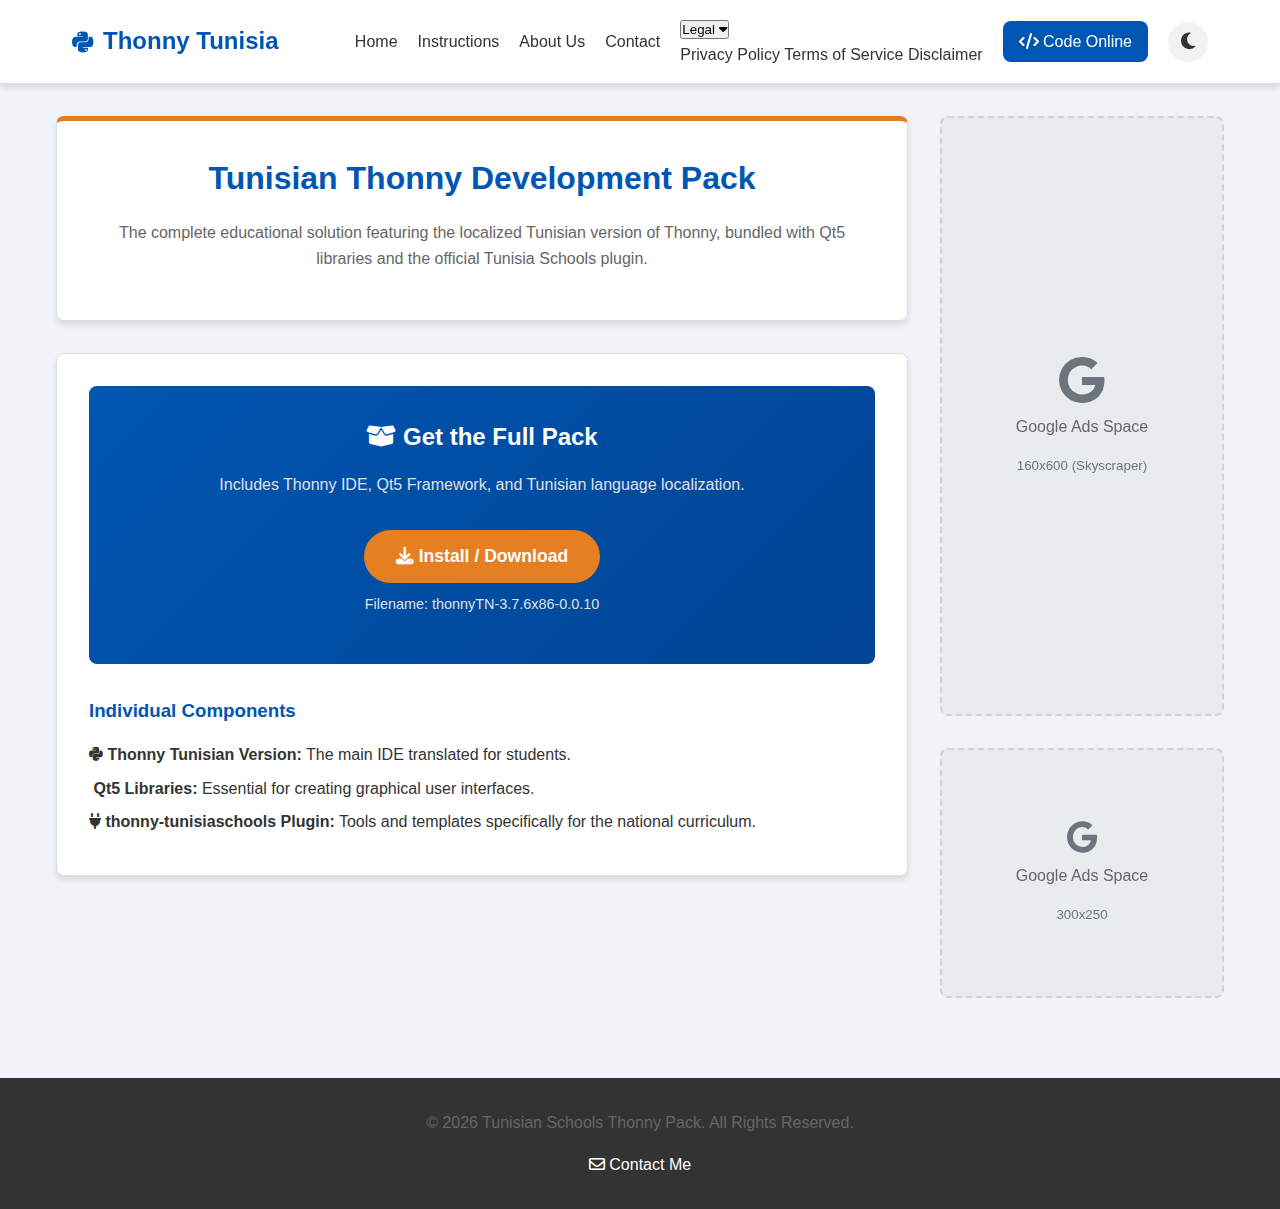
<file: index.html>
<!DOCTYPE html>
<html lang="en">

<head>
    <script async src="https://pagead2.googlesyndication.com/pagead/js/adsbygoogle.js?client=ca-pub-9430858702213378" crossorigin="anonymous"></script>
    <meta charset="UTF-8">
    <meta name="viewport" content="width=device-width, initial-scale=1.0">
    <title>Tunisian Thonny Pack - Home</title>
    <link rel="stylesheet" href="https://cdnjs.cloudflare.com/ajax/libs/font-awesome/6.4.0/css/all.min.css">
    <link rel="stylesheet" href="indexStyles.css">

    <link rel="icon" href="resources/icon.png" type="image/x-icon">
    <title>Thonny Tunisia - Download Thonny IDE for Tunisian Schools</title>
    <meta name="description" content="Download Thonny Tunisia - The official Python IDE for Tunisian schools. Pre-configured with Qt5, Arabic support, and Tunisia curriculum plugins. Free download for Windows.">
    <meta name="keywords" content="Thonny Tunisia, Thonny IDE download, Python Tunisia, programming schools Tunisia, Thonny Arabic">
    <meta name="viewport" content="width=device-width, initial-scale=1.0">
</head>

<body>

    <header>
        <div class="nav-container">
            <div class="logo">
                <i class="fa-brands fa-python"></i> Thonny Tunisia
            </div>
            <nav class="nav-links">
                <a href="index.html">Home</a>
                <a href="instructions.html">Instructions</a>

                <a href="about.html">About Us</a>
                <a href="contact.html">Contact</a>

                <div class="dropdown">
                    <button class="dropbtn">Legal <i class="fa-solid fa-caret-down"></i></button>
                    <div class="dropdown-content">
                        <a href="privacy.html">Privacy Policy</a>
                        <a href="terms.html">Terms of Service</a>
                        <a href="disclaimer.html">Disclaimer</a>
                    </div>
                </div>
                <a href="editor.html" class="btn-nav-code"><i class="fa-solid fa-code"></i> Code Online</a>
                <button class="btn-icon" onclick="toggleTheme()" title="Toggle Theme">
                    <i class="fa-solid fa-moon" id="theme-icon"></i>
                </button>
            </nav>
        </div>
    </header>

    <div class="main-container">
        <main>
            <section class="content-section" style="text-align: center; border-top: 5px solid var(--accent-color);">
                <h1>Tunisian Thonny Development Pack</h1>
                <p>The complete educational solution featuring the localized Tunisian version of Thonny, bundled with Qt5 libraries and the official Tunisia Schools plugin.</p>
            </section>

            <section class="content-section">
                <div class="download-card">
                    <h2><i class="fa-solid fa-box-open"></i> Get the Full Pack</h2>
                    <p>Includes Thonny IDE, Qt5 Framework, and Tunisian language localization.</p>
                    <a href="https://github.com/ghassenchihi/Thonny-Tunisian/releases/download/v1.0-tunisia/thonnyTN-3.7.6x86-0.0.10.exe" download="thonnyTN-3.7.6x86-0.0.10.exe" class="btn-download">
                        <i class="fa-solid fa-download"></i> Install / Download
                    </a>
                    <p style="margin-top: 10px; font-size: 0.9rem; color: #e0e0e0;">Filename: thonnyTN-3.7.6x86-0.0.10</p>
                </div>

                <h3>Individual Components</h3>
                <ul style="margin-top: 1rem;">
                    <li style="margin-bottom: 0.5rem;"><i class="fa-brands fa-python"></i> <strong>Thonny Tunisian Version:</strong> The main IDE translated for students.</li>
                    <li style="margin-bottom: 0.5rem;"><i class="fa-brands fa-qt"></i> <strong>Qt5 Libraries:</strong> Essential for creating graphical user interfaces.</li>
                    <li style="margin-bottom: 0.5rem;"><i class="fa-solid fa-plug"></i> <strong>thonny-tunisiaschools Plugin:</strong> Tools and templates specifically for the national curriculum.</li>
                </ul>
            </section>
        </main>

        <aside class="sidebar">
            <div class="ad-placeholder ad-vertical">
                <i class="fa-brands fa-google fa-3x"></i>
                <p style="margin-top: 10px;">Google Ads Space</p>
                <small>160x600 (Skyscraper)</small>
            </div>
            <div class="ad-placeholder ad-square">
                <i class="fa-brands fa-google fa-2x"></i>
                <p style="margin-top: 10px;">Google Ads Space</p>
                <small>300x250</small>
            </div>
        </aside>
    </div>

    <footer>
        <p>&copy; 2026 Tunisian Schools Thonny Pack. All Rights Reserved.</p>
        <a href="mailto:bob719626@gmail.com">
            <i class="fa-regular fa-envelope"></i> Contact Me
        </a>
    </footer>


</body>
<script src="themeChanger.js"></script>

</html>
</file>
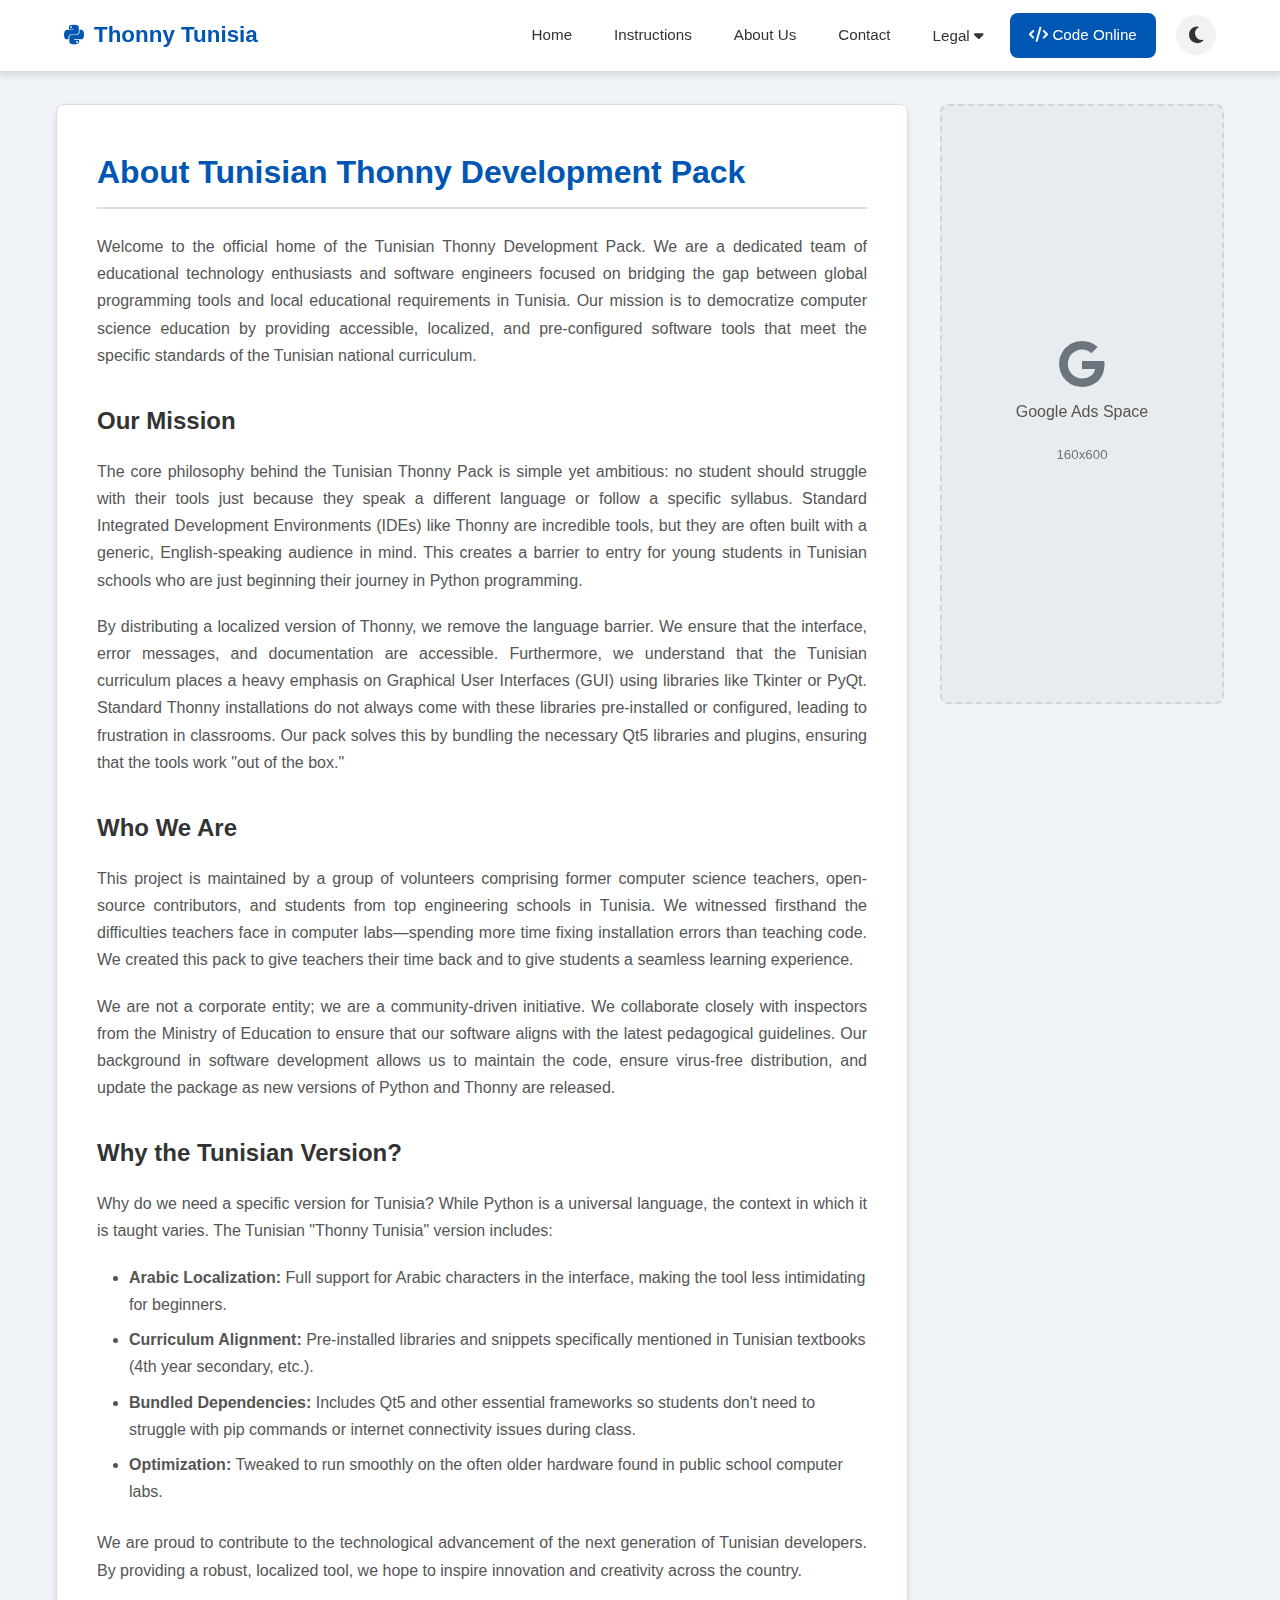
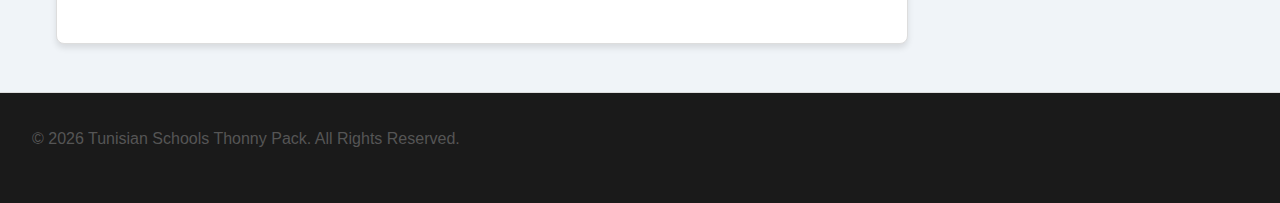
<file: about.html>
<!DOCTYPE html>
<html lang="en">

<head>
    <script async src="https://pagead2.googlesyndication.com/pagead/js/adsbygoogle.js?client=ca-pub-9430858702213378" crossorigin="anonymous"></script>
    <meta charset="UTF-8">
    <meta name="viewport" content="width=device-width, initial-scale=1.0">
    <title>About Us - Tunisian Thonny Pack</title>
    <link rel="stylesheet" href="https://cdnjs.cloudflare.com/ajax/libs/font-awesome/6.4.0/css/all.min.css">
    <link rel="stylesheet" href="styles.css">
    <link rel="icon" href="resources/icon.png" type="image/x-icon">
    <meta name="description" content="About the Tunisian Thonny Development Pack team. Learn who we are, our mission, and why we localized Python for Tunisian schools.">
</head>

<body>
    <header>
        <div class="nav-container">
            <div class="logo">
                <i class="fa-brands fa-python"></i> Thonny Tunisia
            </div>
            <nav class="nav-links">
                <a href="index.html">Home</a>
                <a href="instructions.html">Instructions</a>

                <a href="about.html">About Us</a>
                <a href="contact.html">Contact</a>

                <div class="dropdown">
                    <button class="dropbtn">Legal <i class="fa-solid fa-caret-down"></i></button>
                    <div class="dropdown-content">
                        <a href="privacy.html">Privacy Policy</a>
                        <a href="terms.html">Terms of Service</a>
                        <a href="disclaimer.html">Disclaimer</a>
                    </div>
                </div>
                <a href="editor.html" class="btn-nav-code"><i class="fa-solid fa-code"></i> Code Online</a>
                <button class="btn-icon" onclick="toggleTheme()" title="Toggle Theme">
                    <i class="fa-solid fa-moon" id="theme-icon"></i>
                </button>
            </nav>
        </div>
    </header>

    <div class="main-container">
        <main>
            <div class="content-card">
                <h1>About Tunisian Thonny Development Pack</h1>
                <p>Welcome to the official home of the Tunisian Thonny Development Pack. We are a dedicated team of educational technology enthusiasts and software engineers focused on bridging the gap between global programming tools and local educational
                    requirements in Tunisia. Our mission is to democratize computer science education by providing accessible, localized, and pre-configured software tools that meet the specific standards of the Tunisian national curriculum.</p>

                <h2>Our Mission</h2>
                <p>The core philosophy behind the Tunisian Thonny Pack is simple yet ambitious: no student should struggle with their tools just because they speak a different language or follow a specific syllabus. Standard Integrated Development Environments
                    (IDEs) like Thonny are incredible tools, but they are often built with a generic, English-speaking audience in mind. This creates a barrier to entry for young students in Tunisian schools who are just beginning their journey in Python
                    programming.
                </p>
                <p>By distributing a localized version of Thonny, we remove the language barrier. We ensure that the interface, error messages, and documentation are accessible. Furthermore, we understand that the Tunisian curriculum places a heavy emphasis
                    on Graphical User Interfaces (GUI) using libraries like Tkinter or PyQt. Standard Thonny installations do not always come with these libraries pre-installed or configured, leading to frustration in classrooms. Our pack solves this
                    by bundling the necessary Qt5 libraries and plugins, ensuring that the tools work "out of the box."</p>

                <h2>Who We Are</h2>
                <p>This project is maintained by a group of volunteers comprising former computer science teachers, open-source contributors, and students from top engineering schools in Tunisia. We witnessed firsthand the difficulties teachers face in computer
                    labs—spending more time fixing installation errors than teaching code. We created this pack to give teachers their time back and to give students a seamless learning experience.</p>
                <p>We are not a corporate entity; we are a community-driven initiative. We collaborate closely with inspectors from the Ministry of Education to ensure that our software aligns with the latest pedagogical guidelines. Our background in software
                    development allows us to maintain the code, ensure virus-free distribution, and update the package as new versions of Python and Thonny are released.</p>

                <h2>Why the Tunisian Version?</h2>
                <p>Why do we need a specific version for Tunisia? While Python is a universal language, the context in which it is taught varies. The Tunisian "Thonny Tunisia" version includes:</p>
                <ul class="styled-list">
                    <li><strong>Arabic Localization:</strong> Full support for Arabic characters in the interface, making the tool less intimidating for beginners.</li>
                    <li><strong>Curriculum Alignment:</strong> Pre-installed libraries and snippets specifically mentioned in Tunisian textbooks (4th year secondary, etc.).</li>
                    <li><strong>Bundled Dependencies:</strong> Includes Qt5 and other essential frameworks so students don't need to struggle with pip commands or internet connectivity issues during class.</li>
                    <li><strong>Optimization:</strong> Tweaked to run smoothly on the often older hardware found in public school computer labs.</li>
                </ul>
                <p>We are proud to contribute to the technological advancement of the next generation of Tunisian developers. By providing a robust, localized tool, we hope to inspire innovation and creativity across the country.</p>
            </div>
        </main>

        <aside class="sidebar">
            <div class="ad-placeholder ad-vertical">
                <i class="fa-brands fa-google fa-3x"></i>
                <p style="margin-top: 10px;">Google Ads Space</p>
                <small>160x600</small>
            </div>
        </aside>
    </div>

    <footer>
        <p>&copy; 2026 Tunisian Schools Thonny Pack. All Rights Reserved.</p>
    </footer>

    <script src="themeChanger.js"></script>
</body>

</html>
</file>
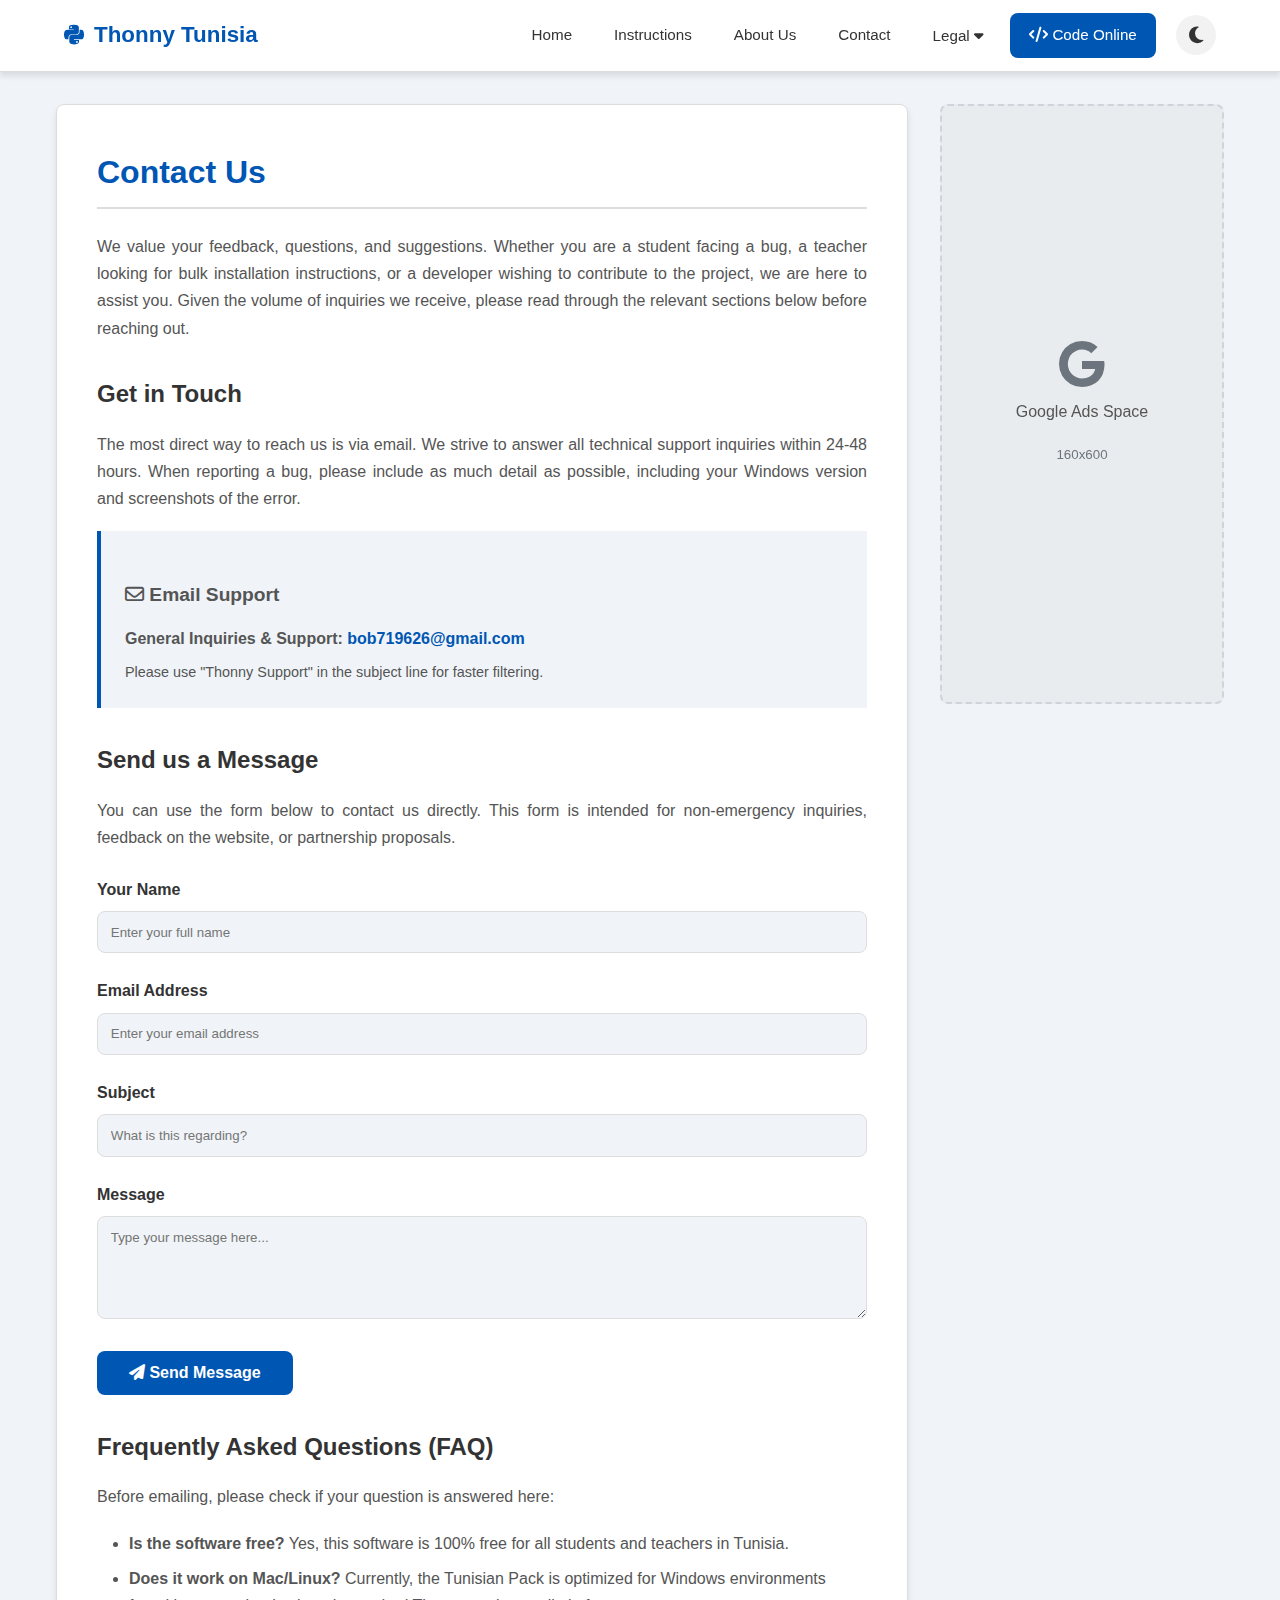
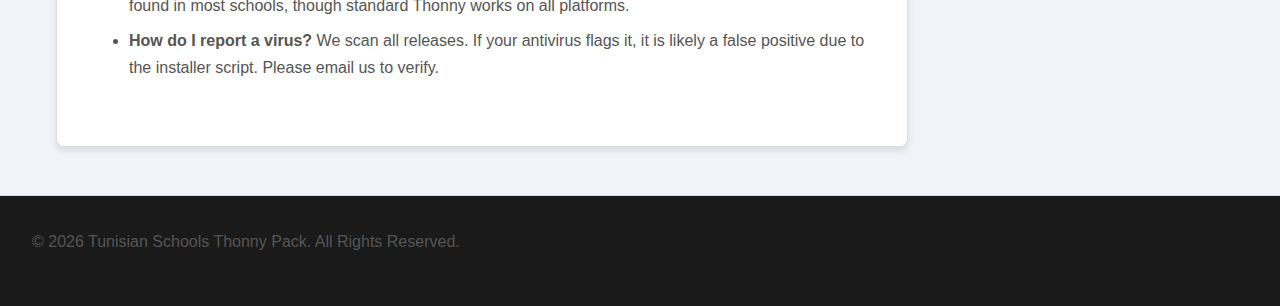
<file: contact.html>
<!DOCTYPE html>
<html lang="en">

<head>
    <script async src="https://pagead2.googlesyndication.com/pagead/js/adsbygoogle.js?client=ca-pub-9430858702213378" crossorigin="anonymous"></script>
    <meta charset="UTF-8">
    <meta name="viewport" content="width=device-width, initial-scale=1.0">
    <title>Contact Us - Tunisian Thonny Pack</title>
    <link rel="stylesheet" href="https://cdnjs.cloudflare.com/ajax/libs/font-awesome/6.4.0/css/all.min.css">
    <link rel="stylesheet" href="styles.css">
    <link rel="icon" href="resources/icon.png" type="image/x-icon">
    <meta name="description" content="Contact the Tunisian Thonny Pack support team. Get help with installation, report bugs, or ask questions.">
</head>

<body>
    <header>
        <div class="nav-container">
            <div class="logo">
                <i class="fa-brands fa-python"></i> Thonny Tunisia
            </div>
            <nav class="nav-links">
                <a href="index.html">Home</a>
                <a href="instructions.html">Instructions</a>

                <a href="about.html">About Us</a>
                <a href="contact.html">Contact</a>

                <div class="dropdown">
                    <button class="dropbtn">Legal <i class="fa-solid fa-caret-down"></i></button>
                    <div class="dropdown-content">
                        <a href="privacy.html">Privacy Policy</a>
                        <a href="terms.html">Terms of Service</a>
                        <a href="disclaimer.html">Disclaimer</a>
                    </div>
                </div>
                <a href="editor.html" class="btn-nav-code"><i class="fa-solid fa-code"></i> Code Online</a>
                <button class="btn-icon" onclick="toggleTheme()" title="Toggle Theme">
                    <i class="fa-solid fa-moon" id="theme-icon"></i>
                </button>
            </nav>
        </div>
    </header>

    <div class="main-container">
        <main>
            <div class="content-card">
                <h1>Contact Us</h1>
                <p>We value your feedback, questions, and suggestions. Whether you are a student facing a bug, a teacher looking for bulk installation instructions, or a developer wishing to contribute to the project, we are here to assist you. Given the
                    volume of inquiries we receive, please read through the relevant sections below before reaching out.</p>

                <h2>Get in Touch</h2>
                <p>The most direct way to reach us is via email. We strive to answer all technical support inquiries within 24-48 hours. When reporting a bug, please include as much detail as possible, including your Windows version and screenshots of the
                    error.
                </p>

                <div style="background: var(--secondary-color); padding: 1.5rem; border-left: 4px solid var(--primary-color); margin-bottom: 2rem;">
                    <h3><i class="fa-regular fa-envelope"></i> Email Support</h3>
                    <p style="margin-bottom: 0.5rem;"><strong>General Inquiries & Support:</strong> <a href="mailto:bob719626@gmail.com" style="color: var(--primary-color); font-weight: bold;">bob719626@gmail.com</a></p>
                    <p style="font-size: 0.9rem; margin-bottom: 0;">Please use "Thonny Support" in the subject line for faster filtering.</p>
                </div>

                <h2>Send us a Message</h2>
                <p>You can use the form below to contact us directly. This form is intended for non-emergency inquiries, feedback on the website, or partnership proposals.</p>

                <form onsubmit="event.preventDefault(); alert('Thank you! This is a demo form.');" style="margin-top: 1.5rem;">
                    <div class="form-group">
                        <label for="name">Your Name</label>
                        <input type="text" id="name" placeholder="Enter your full name" required>
                    </div>
                    <div class="form-group">
                        <label for="email">Email Address</label>
                        <input type="email" id="email" placeholder="Enter your email address" required>
                    </div>
                    <div class="form-group">
                        <label for="subject">Subject</label>
                        <input type="text" id="subject" placeholder="What is this regarding?" required>
                    </div>
                    <div class="form-group">
                        <label for="message">Message</label>
                        <textarea id="message" rows="5" placeholder="Type your message here..." required></textarea>
                    </div>
                    <button type="submit" class="btn-submit"><i class="fa-solid fa-paper-plane"></i> Send Message</button>
                </form>

                <h2>Frequently Asked Questions (FAQ)</h2>
                <p>Before emailing, please check if your question is answered here:</p>
                <ul class="styled-list">
                    <li><strong>Is the software free?</strong> Yes, this software is 100% free for all students and teachers in Tunisia.</li>
                    <li><strong>Does it work on Mac/Linux?</strong> Currently, the Tunisian Pack is optimized for Windows environments found in most schools, though standard Thonny works on all platforms.</li>
                    <li><strong>How do I report a virus?</strong> We scan all releases. If your antivirus flags it, it is likely a false positive due to the installer script. Please email us to verify.</li>
                </ul>
            </div>
        </main>

        <aside class="sidebar">
            <div class="ad-placeholder ad-vertical">
                <i class="fa-brands fa-google fa-3x"></i>
                <p style="margin-top: 10px;">Google Ads Space</p>
                <small>160x600</small>
            </div>
        </aside>
    </div>

    <footer>
        <p>&copy; 2026 Tunisian Schools Thonny Pack. All Rights Reserved.</p>
    </footer>

    <script src="themeChanger.js"></script>
</body>

</html>
</file>
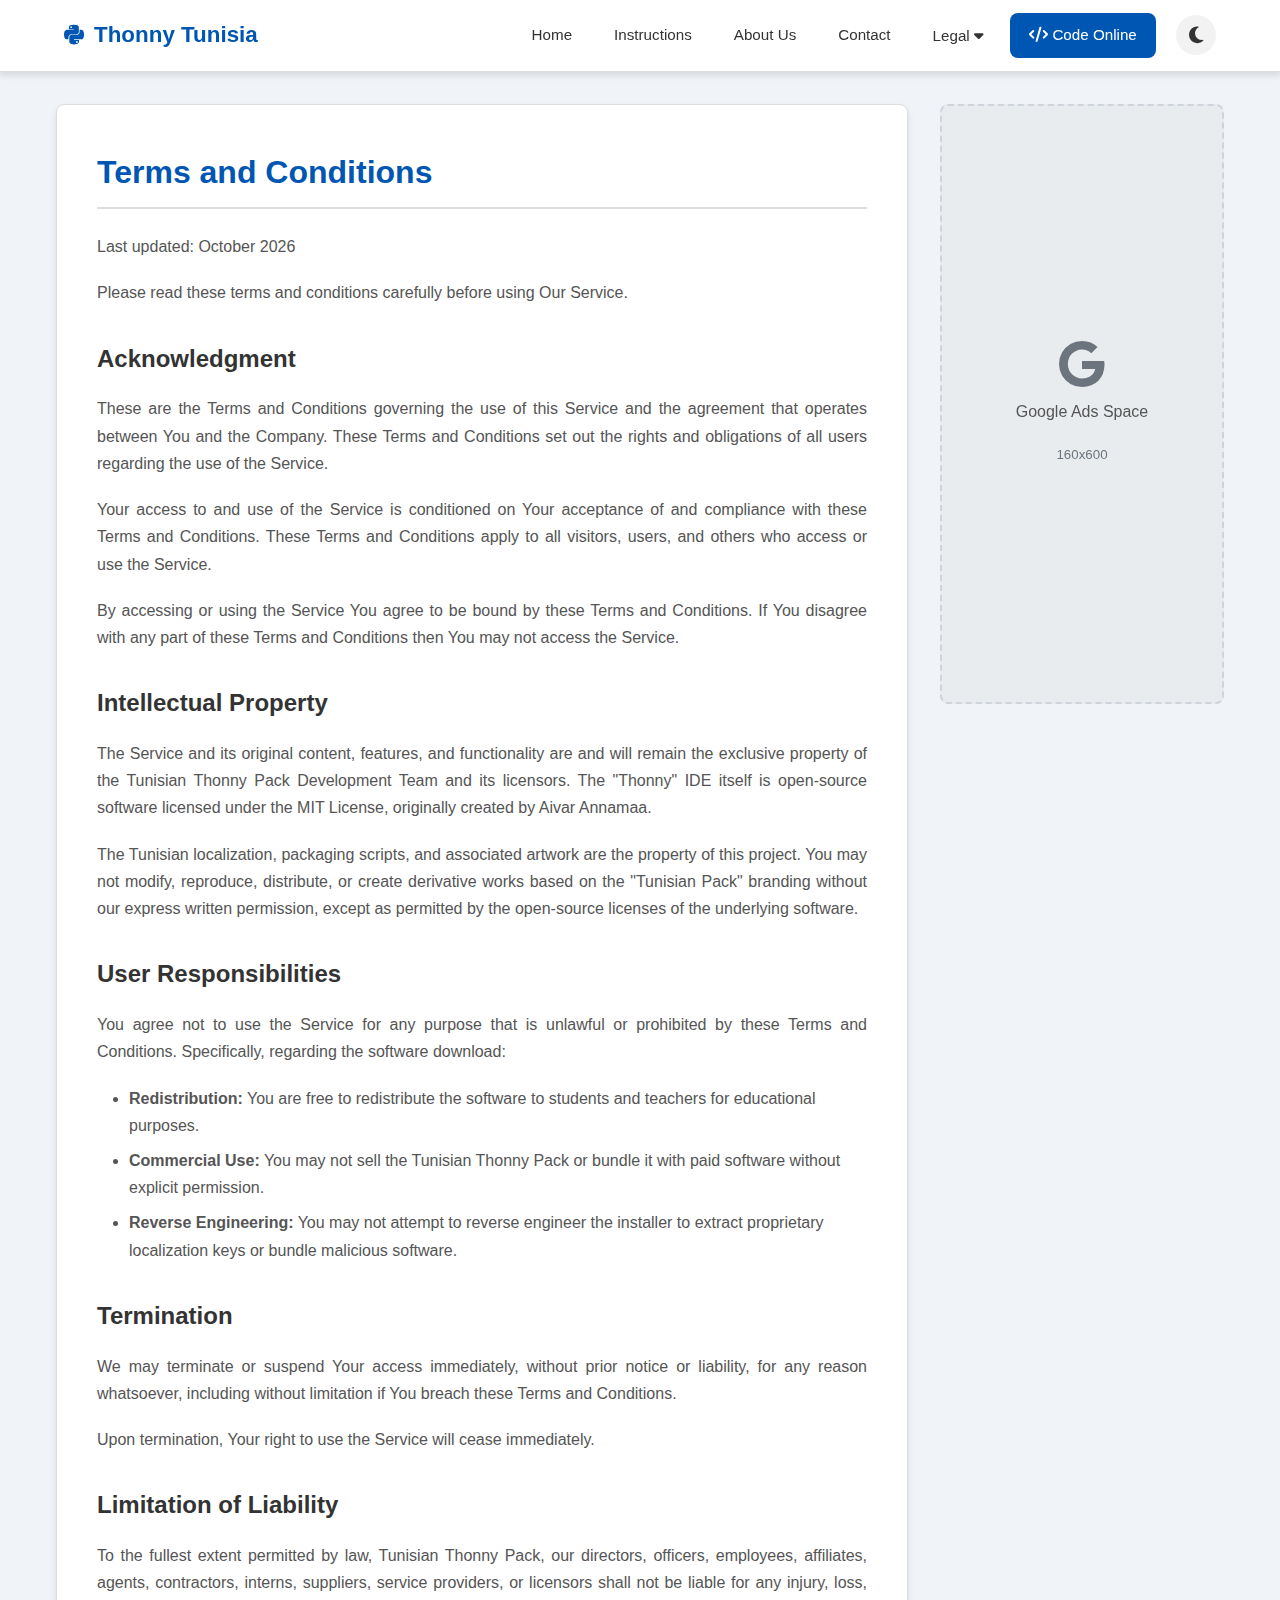
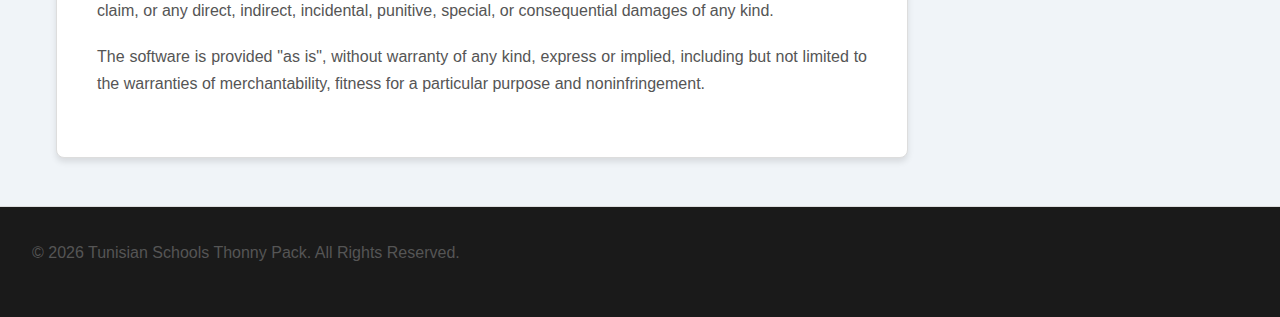
<file: disclaimer.html>
<!DOCTYPE html>
<html lang="en">

<head>
    <script async src="https://pagead2.googlesyndication.com/pagead/js/adsbygoogle.js?client=ca-pub-9430858702213378" crossorigin="anonymous"></script>
    <meta charset="UTF-8">
    <meta name="viewport" content="width=device-width, initial-scale=1.0">
    <title>Terms of Service - Tunisian Thonny Pack</title>
    <link rel="stylesheet" href="https://cdnjs.cloudflare.com/ajax/libs/font-awesome/6.4.0/css/all.min.css">
    <link rel="stylesheet" href="styles.css">
    <link rel="icon" href="resources/icon.png" type="image/x-icon">
    <meta name="description" content="Terms and Conditions for using the Tunisian Thonny Pack. Usage rules for software distribution.">
</head>

<body>
    <header>
        <div class="nav-container">
            <div class="logo">
                <i class="fa-brands fa-python"></i> Thonny Tunisia
            </div>
            <nav class="nav-links">
                <a href="index.html">Home</a>
                <a href="instructions.html">Instructions</a>

                <a href="about.html">About Us</a>
                <a href="contact.html">Contact</a>

                <div class="dropdown">
                    <button class="dropbtn">Legal <i class="fa-solid fa-caret-down"></i></button>
                    <div class="dropdown-content">
                        <a href="privacy.html">Privacy Policy</a>
                        <a href="terms.html">Terms of Service</a>
                        <a href="disclaimer.html" class="active">Disclaimer</a>
                    </div>
                </div>
                <a href="editor.html" class="btn-nav-code"><i class="fa-solid fa-code"></i> Code Online</a>
                <button class="btn-icon" onclick="toggleTheme()" title="Toggle Theme">
                    <i class="fa-solid fa-moon" id="theme-icon"></i>
                </button>
            </nav>
        </div>
    </header>

    <div class="main-container">
        <main>
            <div class="content-card">
                <h1>Terms and Conditions</h1>
                <p>Last updated: October 2026</p>
                <p>Please read these terms and conditions carefully before using Our Service.</p>

                <h2>Acknowledgment</h2>
                <p>These are the Terms and Conditions governing the use of this Service and the agreement that operates between You and the Company. These Terms and Conditions set out the rights and obligations of all users regarding the use of the Service.</p>
                <p>Your access to and use of the Service is conditioned on Your acceptance of and compliance with these Terms and Conditions. These Terms and Conditions apply to all visitors, users, and others who access or use the Service.</p>
                <p>By accessing or using the Service You agree to be bound by these Terms and Conditions. If You disagree with any part of these Terms and Conditions then You may not access the Service.</p>

                <h2>Intellectual Property</h2>
                <p>The Service and its original content, features, and functionality are and will remain the exclusive property of the Tunisian Thonny Pack Development Team and its licensors. The "Thonny" IDE itself is open-source software licensed under
                    the MIT License, originally created by Aivar Annamaa.</p>
                <p>The Tunisian localization, packaging scripts, and associated artwork are the property of this project. You may not modify, reproduce, distribute, or create derivative works based on the "Tunisian Pack" branding without our express written
                    permission, except as permitted by the open-source licenses of the underlying software.</p>

                <h2>User Responsibilities</h2>
                <p>You agree not to use the Service for any purpose that is unlawful or prohibited by these Terms and Conditions. Specifically, regarding the software download:</p>
                <ul class="styled-list">
                    <li><strong>Redistribution:</strong> You are free to redistribute the software to students and teachers for educational purposes.</li>
                    <li><strong>Commercial Use:</strong> You may not sell the Tunisian Thonny Pack or bundle it with paid software without explicit permission.</li>
                    <li><strong>Reverse Engineering:</strong> You may not attempt to reverse engineer the installer to extract proprietary localization keys or bundle malicious software.</li>
                </ul>

                <h2>Termination</h2>
                <p>We may terminate or suspend Your access immediately, without prior notice or liability, for any reason whatsoever, including without limitation if You breach these Terms and Conditions.</p>
                <p>Upon termination, Your right to use the Service will cease immediately.</p>

                <h2>Limitation of Liability</h2>
                <p>To the fullest extent permitted by law, Tunisian Thonny Pack, our directors, officers, employees, affiliates, agents, contractors, interns, suppliers, service providers, or licensors shall not be liable for any injury, loss, claim, or
                    any direct, indirect, incidental, punitive, special, or consequential damages of any kind.</p>
                <p>The software is provided "as is", without warranty of any kind, express or implied, including but not limited to the warranties of merchantability, fitness for a particular purpose and noninfringement.</p>
            </div>
        </main>

        <aside class="sidebar">
            <div class="ad-placeholder ad-vertical">
                <i class="fa-brands fa-google fa-3x"></i>
                <p style="margin-top: 10px;">Google Ads Space</p>
                <small>160x600</small>
            </div>
        </aside>
    </div>

    <footer>
        <p>&copy; 2026 Tunisian Schools Thonny Pack. All Rights Reserved.</p>
    </footer>

    <script src="themeChanger.js"></script>
</body>

</html>
</file>
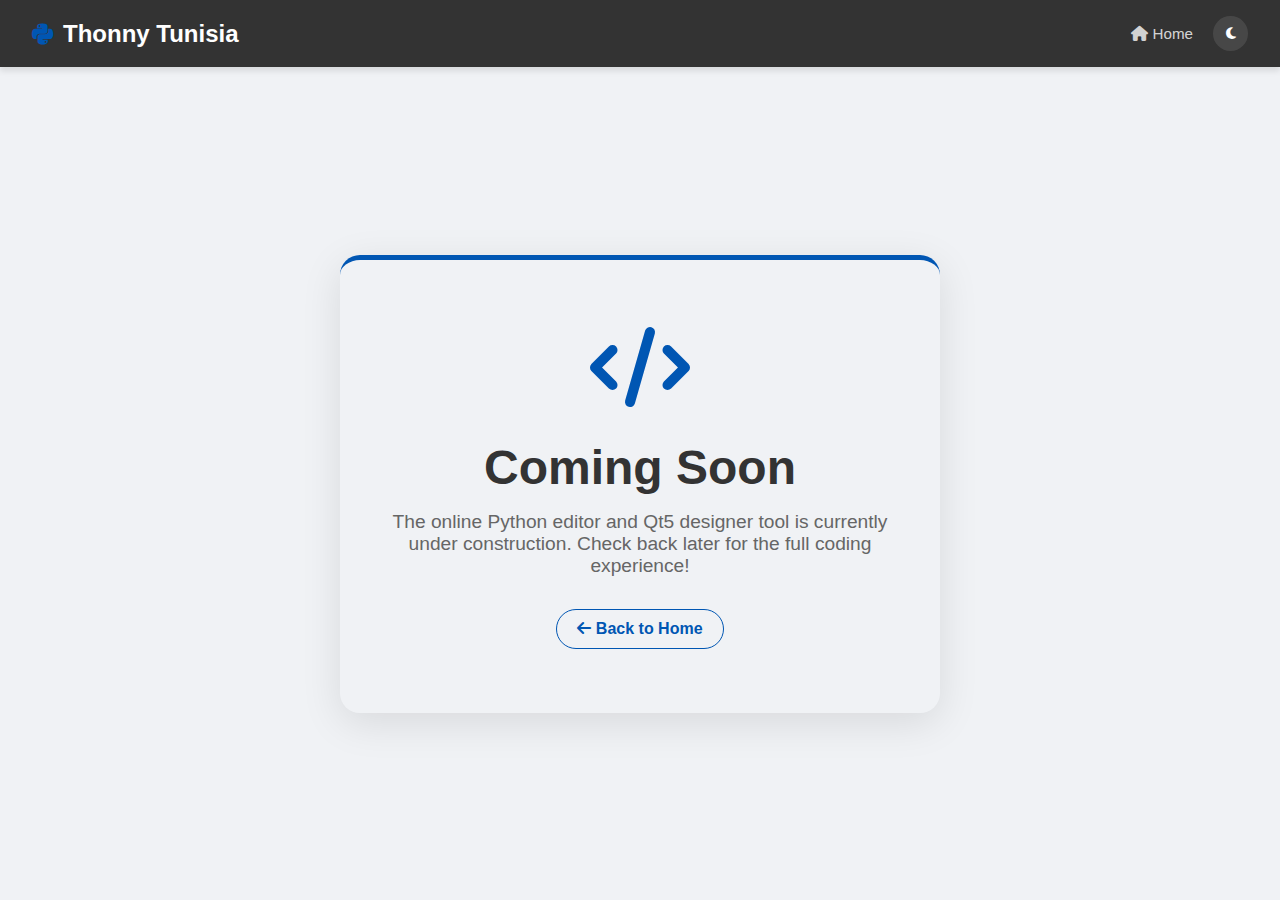
<file: editor.html>
<!DOCTYPE html>
<html lang="en">

<head>
    <meta charset="UTF-8">
    <meta name="viewport" content="width=device-width, initial-scale=1.0">
    <title>Code Online - Coming Soon</title>
    <link rel="stylesheet" href="https://cdnjs.cloudflare.com/ajax/libs/font-awesome/6.4.0/css/all.min.css">
    <link rel="icon" href="resources/icon.png" type="image/x-icon">
    <link rel="stylesheet" href="editorStyles.css">

</head>

<body>

    <header>
        <div class="brand">
            <i class="fa-brands fa-python"></i> Thonny Tunisia
        </div>
        <div class="header-actions">
            <a href="index.html" class="nav-link"><i class="fa-solid fa-home"></i> Home</a>
            <button class="theme-toggle" id="theme-btn" title="Toggle Theme">
                <i class="fa-solid fa-moon"></i>
            </button>
        </div>
    </header>

    <div class="container">
        <div class="coming-soon-card">
            <div class="icon-large">
                <i class="fa-solid fa-code"></i>
            </div>
            <h1>Coming Soon</h1>
            <p>The online Python editor and Qt5 designer tool is currently under construction. Check back later for the full coding experience!</p>
            <a href="index.html" class="back-link">
                <i class="fa-solid fa-arrow-left"></i> Back to Home
            </a>
        </div>
    </div>



</body>
<script src="editorJavaScript.js"></script>


</html>
</file>
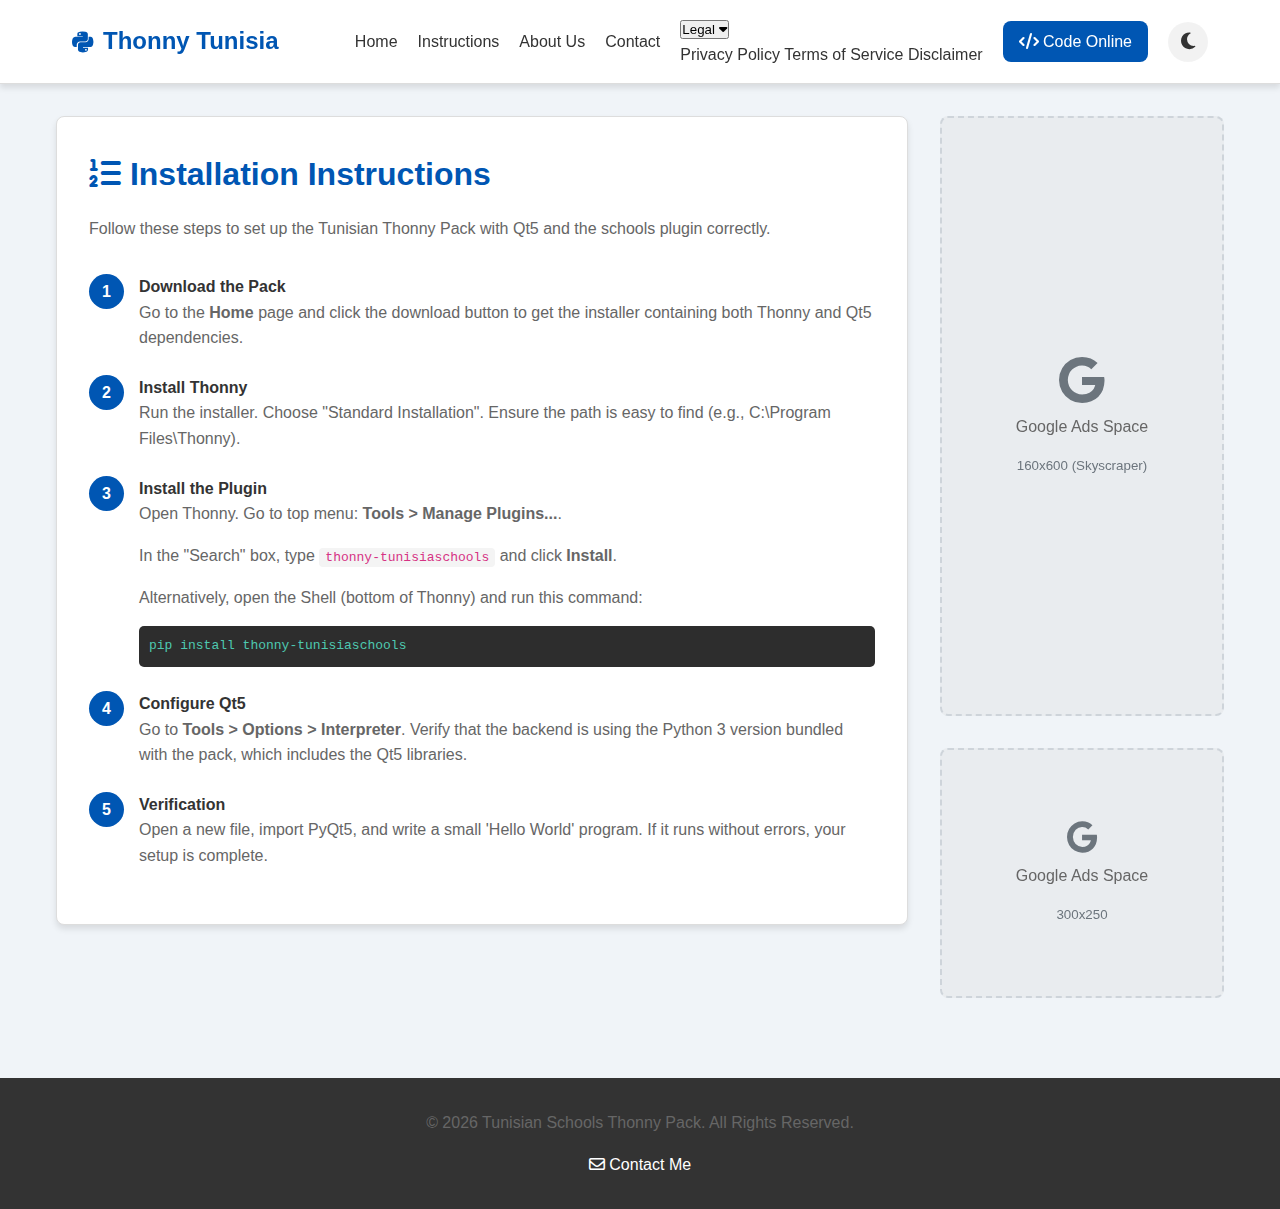
<file: instructions.html>
<!DOCTYPE html>
<html lang="en">

<head>
    <meta charset="UTF-8">
    <meta name="viewport" content="width=device-width, initial-scale=1.0">
    <title>Instructions - Tunisian Thonny Pack</title>
    <link rel="stylesheet" href="https://cdnjs.cloudflare.com/ajax/libs/font-awesome/6.4.0/css/all.min.css">
    <link rel="stylesheet" href="instructionsStyles.css">
    <link rel="icon" href="resources/icon.png" type="image/x-icon">
</head>

<body>

    <header>
        <div class="nav-container">
            <div class="logo">
                <i class="fa-brands fa-python"></i> Thonny Tunisia
            </div>
            <nav class="nav-links">
                <a href="index.html">Home</a>
                <a href="instructions.html">Instructions</a>

                <a href="about.html">About Us</a>
                <a href="contact.html">Contact</a>

                <div class="dropdown">
                    <button class="dropbtn">Legal <i class="fa-solid fa-caret-down"></i></button>
                    <div class="dropdown-content">
                        <a href="privacy.html">Privacy Policy</a>
                        <a href="terms.html">Terms of Service</a>
                        <a href="disclaimer.html">Disclaimer</a>
                    </div>
                </div>
                <a href="editor.html" class="btn-nav-code"><i class="fa-solid fa-code"></i> Code Online</a>
                <button class="btn-icon" onclick="toggleTheme()" title="Toggle Theme">
                    <i class="fa-solid fa-moon" id="theme-icon"></i>
                </button>
            </nav>
        </div>
    </header>

    <div class="main-container">
        <main>
            <section class="content-section">
                <h1><i class="fa-solid fa-list-ol"></i> Installation Instructions</h1>
                <p>Follow these steps to set up the Tunisian Thonny Pack with Qt5 and the schools plugin correctly.</p>

                <div class="step-list" style="margin-top: 2rem;">
                    <div class="step-item">
                        <h4>Download the Pack</h4>
                        <p>Go to the <strong>Home</strong> page and click the download button to get the installer containing both Thonny and Qt5 dependencies.</p>
                    </div>
                    <div class="step-item">
                        <h4>Install Thonny</h4>
                        <p>Run the installer. Choose "Standard Installation". Ensure the path is easy to find (e.g., C:\Program Files\Thonny).</p>
                    </div>
                    <div class="step-item">
                        <h4>Install the Plugin</h4>
                        <p>Open Thonny. Go to top menu: <strong>Tools > Manage Plugins...</strong>.</p>
                        <p>In the "Search" box, type <code>thonny-tunisiaschools</code> and click <strong>Install</strong>.</p>
                        <p style="margin-top:5px;">Alternatively, open the Shell (bottom of Thonny) and run this command:</p>
                        <div style="background:#2d2d2d; color:#4ec9b0; padding:10px; border-radius:5px; font-family:monospace; margin-top:5px;">
                            pip install thonny-tunisiaschools
                        </div>
                    </div>
                    <div class="step-item">
                        <h4>Configure Qt5</h4>
                        <p>Go to <strong>Tools > Options > Interpreter</strong>. Verify that the backend is using the Python 3 version bundled with the pack, which includes the Qt5 libraries.</p>
                    </div>
                    <div class="step-item">
                        <h4>Verification</h4>
                        <p>Open a new file, import PyQt5, and write a small 'Hello World' program. If it runs without errors, your setup is complete.</p>
                    </div>
                </div>
            </section>
        </main>

        <aside class="sidebar">
            <div class="ad-placeholder ad-vertical">
                <i class="fa-brands fa-google fa-3x"></i>
                <p style="margin-top: 10px;">Google Ads Space</p>
                <small>160x600 (Skyscraper)</small>
            </div>
            <div class="ad-placeholder ad-square">
                <i class="fa-brands fa-google fa-2x"></i>
                <p style="margin-top: 10px;">Google Ads Space</p>
                <small>300x250</small>
            </div>
        </aside>
    </div>

    <footer>
        <p>&copy; 2026 Tunisian Schools Thonny Pack. All Rights Reserved.</p>
        <a href="mailto:bob719626@gmail.com">
            <i class="fa-regular fa-envelope"></i> Contact Me
        </a>
    </footer>
</body>
<script src="themeChanger.js"></script>

</html>
</file>
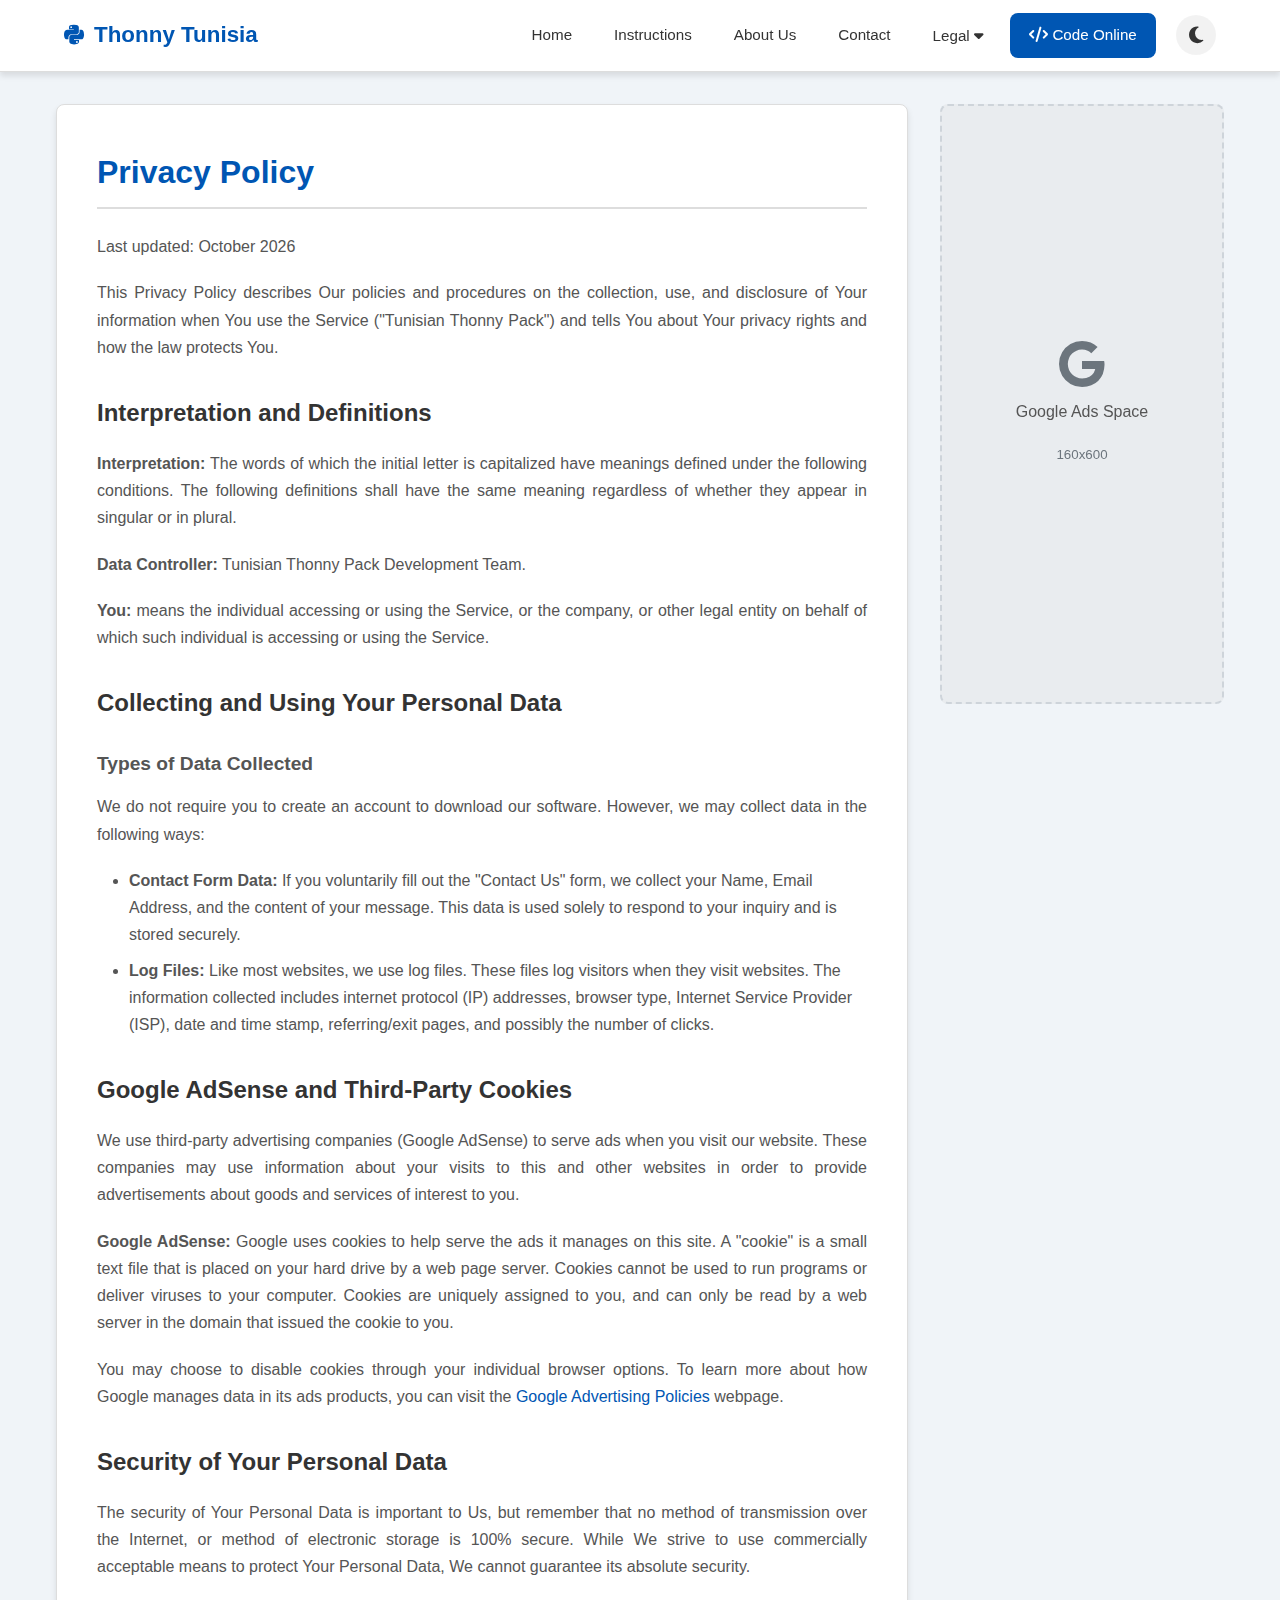
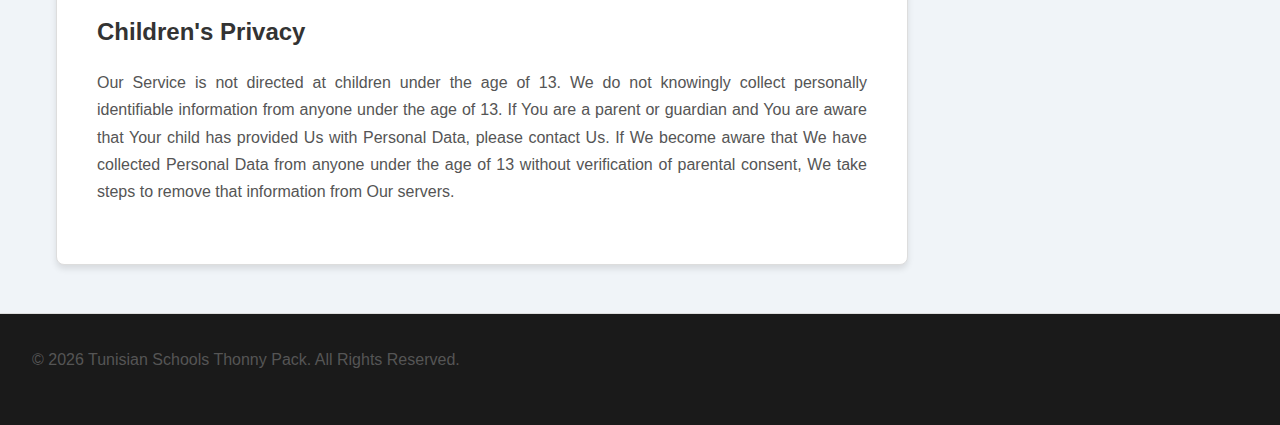
<file: privacy.html>
<!DOCTYPE html>
<html lang="en">

<head>
    <script async src="https://pagead2.googlesyndication.com/pagead/js/adsbygoogle.js?client=ca-pub-9430858702213378" crossorigin="anonymous"></script>
    <meta charset="UTF-8">
    <meta name="viewport" content="width=device-width, initial-scale=1.0">
    <title>Privacy Policy - Tunisian Thonny Pack</title>
    <link rel="stylesheet" href="https://cdnjs.cloudflare.com/ajax/libs/font-awesome/6.4.0/css/all.min.css">
    <link rel="stylesheet" href="styles.css">
    <link rel="icon" href="resources/icon.png" type="image/x-icon">
    <meta name="description" content="Privacy Policy for Tunisian Thonny Pack. Learn how we collect data and use cookies with Google AdSense.">
</head>

<body>
    <header>
        <div class="nav-container">
            <div class="logo">
                <i class="fa-brands fa-python"></i> Thonny Tunisia
            </div>
            <nav class="nav-links">
                <a href="index.html">Home</a>
                <a href="instructions.html">Instructions</a>

                <a href="about.html">About Us</a>
                <a href="contact.html">Contact</a>

                <div class="dropdown">
                    <button class="dropbtn">Legal <i class="fa-solid fa-caret-down"></i></button>
                    <div class="dropdown-content">
                        <a href="privacy.html" class="active">Privacy Policy</a>
                        <a href="terms.html">Terms of Service</a>
                        <a href="disclaimer.html">Disclaimer</a>
                    </div>
                </div>
                <a href="editor.html" class="btn-nav-code"><i class="fa-solid fa-code"></i> Code Online</a>
                <button class="btn-icon" onclick="toggleTheme()" title="Toggle Theme">
                    <i class="fa-solid fa-moon" id="theme-icon"></i>
                </button>
            </nav>
        </div>
    </header>

    <div class="main-container">
        <main>
            <div class="content-card">
                <h1>Privacy Policy</h1>
                <p>Last updated: October 2026</p>
                <p>This Privacy Policy describes Our policies and procedures on the collection, use, and disclosure of Your information when You use the Service ("Tunisian Thonny Pack") and tells You about Your privacy rights and how the law protects You.</p>

                <h2>Interpretation and Definitions</h2>
                <p><strong>Interpretation:</strong> The words of which the initial letter is capitalized have meanings defined under the following conditions. The following definitions shall have the same meaning regardless of whether they appear in singular
                    or in plural.</p>
                <p><strong>Data Controller:</strong> Tunisian Thonny Pack Development Team.</p>
                <p><strong>You:</strong> means the individual accessing or using the Service, or the company, or other legal entity on behalf of which such individual is accessing or using the Service.</p>

                <h2>Collecting and Using Your Personal Data</h2>
                <h3>Types of Data Collected</h3>
                <p>We do not require you to create an account to download our software. However, we may collect data in the following ways:</p>
                <ul class="styled-list">
                    <li><strong>Contact Form Data:</strong> If you voluntarily fill out the "Contact Us" form, we collect your Name, Email Address, and the content of your message. This data is used solely to respond to your inquiry and is stored securely.</li>
                    <li><strong>Log Files:</strong> Like most websites, we use log files. These files log visitors when they visit websites. The information collected includes internet protocol (IP) addresses, browser type, Internet Service Provider (ISP),
                        date and time stamp, referring/exit pages, and possibly the number of clicks.</li>
                </ul>

                <h2>Google AdSense and Third-Party Cookies</h2>
                <p>We use third-party advertising companies (Google AdSense) to serve ads when you visit our website. These companies may use information about your visits to this and other websites in order to provide advertisements about goods and services
                    of interest to you.</p>
                <p><strong>Google AdSense:</strong> Google uses cookies to help serve the ads it manages on this site. A "cookie" is a small text file that is placed on your hard drive by a web page server. Cookies cannot be used to run programs or deliver
                    viruses to your computer. Cookies are uniquely assigned to you, and can only be read by a web server in the domain that issued the cookie to you.</p>
                <p>You may choose to disable cookies through your individual browser options. To learn more about how Google manages data in its ads products, you can visit the <a href="https://policies.google.com/technologies/ads" target="_blank" style="color:var(--primary-color);">Google Advertising Policies</a>                    webpage.</p>

                <h2>Security of Your Personal Data</h2>
                <p>The security of Your Personal Data is important to Us, but remember that no method of transmission over the Internet, or method of electronic storage is 100% secure. While We strive to use commercially acceptable means to protect Your
                    Personal Data, We cannot guarantee its absolute security.</p>

                <h2>Children's Privacy</h2>
                <p>Our Service is not directed at children under the age of 13. We do not knowingly collect personally identifiable information from anyone under the age of 13. If You are a parent or guardian and You are aware that Your child has provided
                    Us with Personal Data, please contact Us. If We become aware that We have collected Personal Data from anyone under the age of 13 without verification of parental consent, We take steps to remove that information from Our servers.</p>
            </div>
        </main>

        <aside class="sidebar">
            <div class="ad-placeholder ad-vertical">
                <i class="fa-brands fa-google fa-3x"></i>
                <p style="margin-top: 10px;">Google Ads Space</p>
                <small>160x600</small>
            </div>
        </aside>
    </div>

    <footer>
        <p>&copy; 2026 Tunisian Schools Thonny Pack. All Rights Reserved.</p>
    </footer>

    <script src="themeChanger.js"></script>
</body>

</html>
</file>
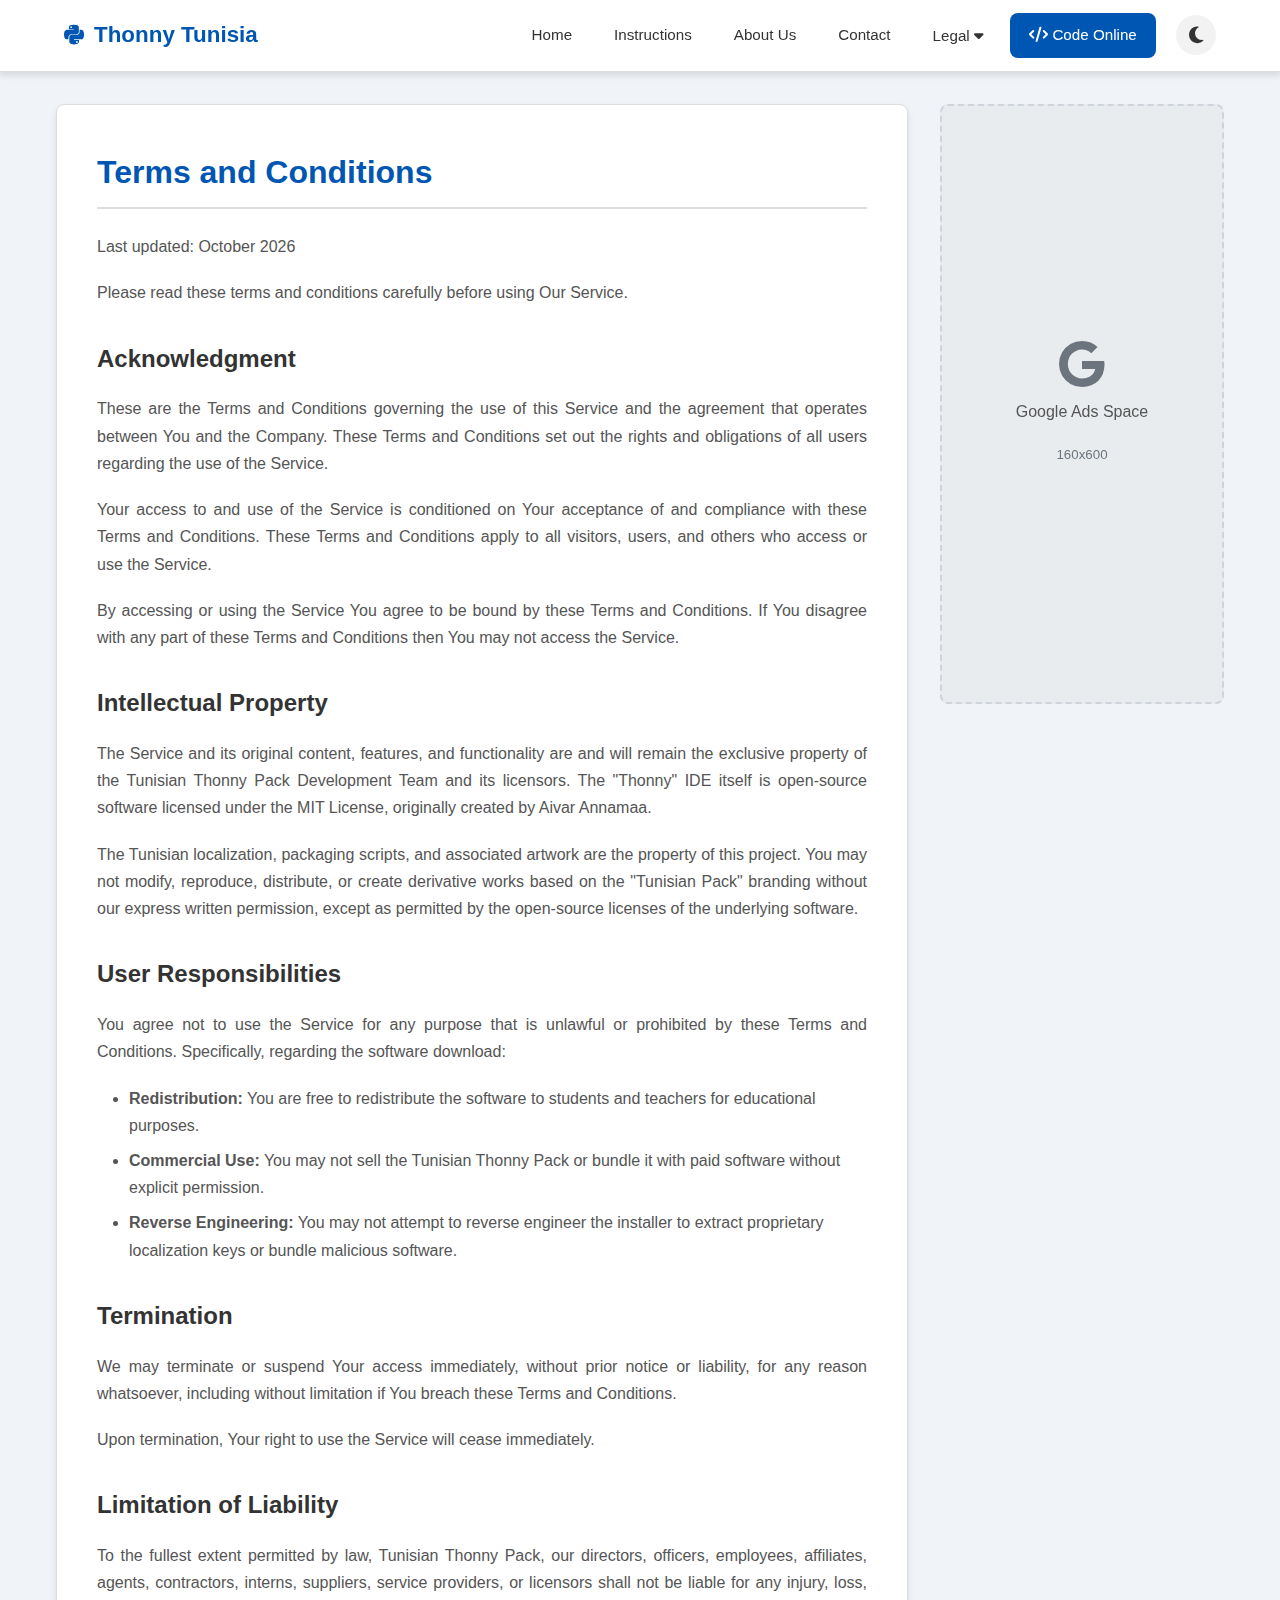
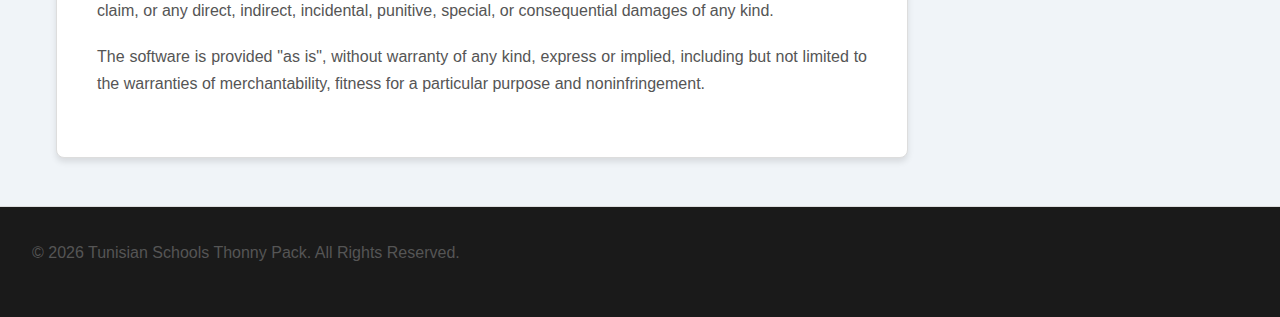
<file: terms.html>
<!DOCTYPE html>
<html lang="en">

<head>
    <script async src="https://pagead2.googlesyndication.com/pagead/js/adsbygoogle.js?client=ca-pub-9430858702213378" crossorigin="anonymous"></script>
    <meta charset="UTF-8">
    <meta name="viewport" content="width=device-width, initial-scale=1.0">
    <title>Terms of Service - Tunisian Thonny Pack</title>
    <link rel="stylesheet" href="https://cdnjs.cloudflare.com/ajax/libs/font-awesome/6.4.0/css/all.min.css">
    <link rel="stylesheet" href="styles.css">
    <link rel="icon" href="resources/icon.png" type="image/x-icon">
    <meta name="description" content="Terms and Conditions for using the Tunisian Thonny Pack. Usage rules for software distribution.">
</head>

<body>
    <header>
        <div class="nav-container">
            <div class="logo">
                <i class="fa-brands fa-python"></i> Thonny Tunisia
            </div>
            <nav class="nav-links">
                <a href="index.html">Home</a>
                <a href="instructions.html">Instructions</a>

                <a href="about.html">About Us</a>
                <a href="contact.html">Contact</a>

                <div class="dropdown">
                    <button class="dropbtn">Legal <i class="fa-solid fa-caret-down"></i></button>
                    <div class="dropdown-content">
                        <a href="privacy.html">Privacy Policy</a>
                        <a href="terms.html" class="active">Terms of Service</a>
                        <a href="disclaimer.html">Disclaimer</a>
                    </div>
                </div>
                <a href="editor.html" class="btn-nav-code"><i class="fa-solid fa-code"></i> Code Online</a>
                <button class="btn-icon" onclick="toggleTheme()" title="Toggle Theme">
                    <i class="fa-solid fa-moon" id="theme-icon"></i>
                </button>
            </nav>
        </div>
    </header>

    <div class="main-container">
        <main>
            <div class="content-card">
                <h1>Terms and Conditions</h1>
                <p>Last updated: October 2026</p>
                <p>Please read these terms and conditions carefully before using Our Service.</p>

                <h2>Acknowledgment</h2>
                <p>These are the Terms and Conditions governing the use of this Service and the agreement that operates between You and the Company. These Terms and Conditions set out the rights and obligations of all users regarding the use of the Service.</p>
                <p>Your access to and use of the Service is conditioned on Your acceptance of and compliance with these Terms and Conditions. These Terms and Conditions apply to all visitors, users, and others who access or use the Service.</p>
                <p>By accessing or using the Service You agree to be bound by these Terms and Conditions. If You disagree with any part of these Terms and Conditions then You may not access the Service.</p>

                <h2>Intellectual Property</h2>
                <p>The Service and its original content, features, and functionality are and will remain the exclusive property of the Tunisian Thonny Pack Development Team and its licensors. The "Thonny" IDE itself is open-source software licensed under
                    the MIT License, originally created by Aivar Annamaa.</p>
                <p>The Tunisian localization, packaging scripts, and associated artwork are the property of this project. You may not modify, reproduce, distribute, or create derivative works based on the "Tunisian Pack" branding without our express written
                    permission, except as permitted by the open-source licenses of the underlying software.</p>

                <h2>User Responsibilities</h2>
                <p>You agree not to use the Service for any purpose that is unlawful or prohibited by these Terms and Conditions. Specifically, regarding the software download:</p>
                <ul class="styled-list">
                    <li><strong>Redistribution:</strong> You are free to redistribute the software to students and teachers for educational purposes.</li>
                    <li><strong>Commercial Use:</strong> You may not sell the Tunisian Thonny Pack or bundle it with paid software without explicit permission.</li>
                    <li><strong>Reverse Engineering:</strong> You may not attempt to reverse engineer the installer to extract proprietary localization keys or bundle malicious software.</li>
                </ul>

                <h2>Termination</h2>
                <p>We may terminate or suspend Your access immediately, without prior notice or liability, for any reason whatsoever, including without limitation if You breach these Terms and Conditions.</p>
                <p>Upon termination, Your right to use the Service will cease immediately.</p>

                <h2>Limitation of Liability</h2>
                <p>To the fullest extent permitted by law, Tunisian Thonny Pack, our directors, officers, employees, affiliates, agents, contractors, interns, suppliers, service providers, or licensors shall not be liable for any injury, loss, claim, or
                    any direct, indirect, incidental, punitive, special, or consequential damages of any kind.</p>
                <p>The software is provided "as is", without warranty of any kind, express or implied, including but not limited to the warranties of merchantability, fitness for a particular purpose and noninfringement.</p>
            </div>
        </main>

        <aside class="sidebar">
            <div class="ad-placeholder ad-vertical">
                <i class="fa-brands fa-google fa-3x"></i>
                <p style="margin-top: 10px;">Google Ads Space</p>
                <small>160x600</small>
            </div>
        </aside>
    </div>

    <footer>
        <p>&copy; 2026 Tunisian Schools Thonny Pack. All Rights Reserved.</p>
    </footer>

    <script src="themeChanger.js"></script>
</body>

</html>
</file>
<file: indexStyles.css>
/* --- CSS VARIABLES --- */

 :root {
    /* Light Mode (Classic) */
    --primary-color: #0056b3;
    --secondary-color: #f0f4f8;
    --accent-color: #e67e22;
    --text-color: #333;
    --text-light: #666;
    --white: #ffffff;
    --border-radius: 8px;
    --shadow: 0 4px 6px rgba(0, 0, 0, 0.1);
    --header-bg: var(--white);
    --header-text: #333;
    --card-bg: var(--white);
    --border-color: #ddd;
}

body.dark-mode {
    /* Dark Mode (Classic Dark) */
    --secondary-color: #121212;
    --white: #1e1e1e;
    --text-color: #e0e0e0;
    --text-light: #a0a0a0;
    --header-bg: #1e1e1e;
    --header-text: #fff;
    --card-bg: #252526;
    --border-color: #3e3e42;
    --shadow: 0 4px 6px rgba(0, 0, 0, 0.5);
}

* {
    box-sizing: border-box;
    margin: 0;
    padding: 0;
}

body {
    font-family: 'Segoe UI', sans-serif;
    line-height: 1.6;
    color: var(--text-color);
    background-color: var(--secondary-color);
    transition: background 0.3s, color 0.3s;
}

a {
    text-decoration: none;
    color: inherit;
}

ul {
    list-style: none;
}

header {
    background-color: var(--header-bg);
    box-shadow: var(--shadow);
    position: sticky;
    top: 0;
    z-index: 1000;
    border-bottom: 1px solid var(--border-color);
}

.nav-container {
    max-width: 1200px;
    margin: 0 auto;
    padding: 1rem 2rem;
    display: flex;
    justify-content: space-between;
    align-items: center;
}

.logo {
    font-size: 1.5rem;
    font-weight: bold;
    color: var(--primary-color);
    display: flex;
    align-items: center;
    gap: 10px;
}

.nav-links {
    display: flex;
    gap: 20px;
    align-items: center;
}

.nav-links a {
    font-weight: 500;
    transition: color 0.3s;
    color: var(--header-text);
}

.nav-links a:hover {
    color: var(--primary-color);
}

.btn-nav-code {
    background-color: var(--primary-color);
    color: var(--white) !important;
    padding: 0.5rem 1rem;
    border-radius: var(--border-radius);
}

.btn-icon {
    background: rgba(0, 0, 0, 0.05);
    border: none;
    color: var(--header-text);
    font-size: 1.2rem;
    cursor: pointer;
    width: 40px;
    height: 40px;
    border-radius: 50%;
    display: flex;
    align-items: center;
    justify-content: center;
    transition: 0.3s;
}

body.dark-mode .btn-icon {
    background: rgba(255, 255, 255, 0.1);
}

.btn-icon:hover {
    background: rgba(0, 0, 0, 0.1);
    transform: rotate(15deg);
}

.main-container {
    max-width: 1200px;
    margin: 2rem auto;
    padding: 0 1rem;
    display: grid;
    grid-template-columns: 3fr 1fr;
    gap: 2rem;
}

.content-section {
    background: var(--card-bg);
    border-radius: var(--border-radius);
    padding: 2rem;
    margin-bottom: 2rem;
    box-shadow: var(--shadow);
    border: 1px solid var(--border-color);
    transition: background 0.3s;
}

h1,
h2,
h3 {
    color: var(--primary-color);
    margin-bottom: 1rem;
}

p {
    margin-bottom: 1rem;
    color: var(--text-light);
}

.download-card {
    background: linear-gradient(135deg, #0056b3 0%, #004494 100%);
    color: var(--white);
    padding: 2rem;
    border-radius: var(--border-radius);
    text-align: center;
    margin-bottom: 2rem;
}

.download-card h2 {
    color: var(--white);
}

.download-card p {
    color: #e0e0e0;
}

.btn-download {
    display: inline-block;
    background-color: var(--accent-color);
    color: var(--white);
    padding: 0.8rem 2rem;
    font-size: 1.1rem;
    border-radius: 50px;
    font-weight: bold;
    margin-top: 1rem;
    transition: transform 0.2s;
    border: none;
    cursor: pointer;
    text-decoration: none;
}

.btn-download:hover {
    transform: translateY(-2px);
    background-color: #d35400;
}

.sidebar {}

.ad-placeholder {
    background-color: #e9ecef;
    border: 2px dashed #ced4da;
    color: #6c757d;
    display: flex;
    flex-direction: column;
    justify-content: center;
    align-items: center;
    text-align: center;
    border-radius: var(--border-radius);
    margin-bottom: 2rem;
    position: sticky;
    top: 100px;
    transition: background 0.3s;
}

body.dark-mode .ad-placeholder {
    background-color: #252526;
    border-color: #3e3e42;
    color: #888;
}

.ad-vertical {
    width: 100%;
    height: 600px;
}

.ad-square {
    width: 100%;
    height: 250px;
}

footer {
    background-color: #333;
    color: #fff;
    text-align: center;
    padding: 2rem;
    margin-top: 3rem;
}

@media (max-width: 768px) {
    .main-container {
        grid-template-columns: 1fr;
    }
    .ad-placeholder {
        position: static;
    }
}
</file>
<file: styles.css>
/* --- CSS VARIABLES --- */

:root {
    /* Light Mode (Classic) */
    --primary-color: #0056b3;
    --secondary-color: #f0f4f8;
    --accent-color: #e67e22;
    --text-color: #333;
    --text-light: #555;
    --white: #ffffff;
    --border-radius: 8px;
    --shadow: 0 4px 6px rgba(0, 0, 0, 0.1);
    --header-bg: var(--white);
    --header-text: #333;
    --card-bg: var(--white);
    --border-color: #ddd;
    --nav-active: #eef5ff;
}

body.dark-mode {
    /* Dark Mode (Classic Dark) */
    --secondary-color: #121212;
    --white: #1e1e1e;
    --text-color: #e0e0e0;
    --text-light: #b0b0b0;
    --header-bg: #1e1e1e;
    --header-text: #fff;
    --card-bg: #252526;
    --border-color: #3e3e42;
    --shadow: 0 4px 6px rgba(0, 0, 0, 0.5);
    --nav-active: #2c2c2c;
}

* {
    box-sizing: border-box;
    margin: 0;
    padding: 0;
}

body {
    font-family: 'Segoe UI', Tahoma, Geneva, Verdana, sans-serif;
    line-height: 1.7;
    color: var(--text-color);
    background-color: var(--secondary-color);
    transition: background 0.3s, color 0.3s;
}

a {
    text-decoration: none;
    color: inherit;
}

ul {
    list-style: none;
}


/* --- HEADER & NAV --- */

header {
    background-color: var(--header-bg);
    box-shadow: var(--shadow);
    position: sticky;
    top: 0;
    z-index: 1000;
    border-bottom: 1px solid var(--border-color);
}

.nav-container {
    max-width: 1200px;
    margin: 0 auto;
    padding: 0.8rem 1.5rem;
    display: flex;
    justify-content: space-between;
    align-items: center;
}

.logo {
    font-size: 1.4rem;
    font-weight: bold;
    color: var(--primary-color);
    display: flex;
    align-items: center;
    gap: 10px;
}

.nav-links {
    display: flex;
    gap: 10px;
    /* Reduced gap for tighter menu */
    align-items: center;
}


/* Nav Links Styling */

.nav-links a,
.nav-links .dropbtn {
    font-weight: 500;
    transition: color 0.3s, background 0.3s;
    color: var(--header-text);
    padding: 0.6rem 1rem;
    border-radius: var(--border-radius);
    font-size: 0.95rem;
    cursor: pointer;
}

.nav-links a:hover,
.nav-links .dropbtn:hover,
.nav-links a.active {
    color: var(--primary-color);
    background-color: var(--nav-active);
}


/* Code Online Button Styling */

.btn-nav-code {
    background-color: var(--primary-color);
    color: var(--white) !important;
    padding: 0.6rem 1.2rem !important;
    font-weight: bold;
    transition: transform 0.2s;
}

.btn-nav-code:hover {
    transform: translateY(-2px);
    background-color: #004494 !important;
}


/* --- DROPDOWN MENU SOLUTION --- */

.dropdown {
    position: relative;
    display: inline-block;
}

.dropbtn {
    background: none;
    border: none;
    font-family: inherit;
    color: var(--header-text);
}

.dropdown-content {
    display: none;
    position: absolute;
    top: 100%;
    right: 0;
    /* Aligns dropdown to the right edge of the button */
    background-color: var(--card-bg);
    min-width: 200px;
    box-shadow: var(--shadow);
    border: 1px solid var(--border-color);
    border-radius: var(--border-radius);
    z-index: 1;
    padding: 0.5rem 0;
    margin-top: 5px;
}

.dropdown-content a {
    color: var(--text-color);
    padding: 0.8rem 1rem;
    text-decoration: none;
    display: block;
    text-align: left;
    border-radius: 0;
}

.dropdown-content a:hover {
    background-color: var(--secondary-color);
    color: var(--primary-color);
}

.dropdown:hover .dropdown-content {
    display: block;
    /* Show dropdown on hover */
}


/* --- THEME TOGGLE --- */

.btn-icon {
    background: rgba(0, 0, 0, 0.05);
    border: none;
    color: var(--header-text);
    font-size: 1.2rem;
    cursor: pointer;
    width: 40px;
    height: 40px;
    border-radius: 50%;
    display: flex;
    align-items: center;
    justify-content: center;
    transition: 0.3s;
    margin-left: 10px;
}

body.dark-mode .btn-icon {
    background: rgba(255, 255, 255, 0.1);
}

.btn-icon:hover {
    background: rgba(0, 0, 0, 0.1);
    transform: rotate(15deg);
}


/* --- MAIN LAYOUT --- */

.main-container {
    max-width: 1200px;
    margin: 2rem auto;
    padding: 0 1rem;
    display: grid;
    grid-template-columns: 3fr 1fr;
    gap: 2rem;
    min-height: 80vh;
}

.content-card {
    background: var(--card-bg);
    border-radius: var(--border-radius);
    padding: 2.5rem;
    box-shadow: var(--shadow);
    border: 1px solid var(--border-color);
}

h1 {
    color: var(--primary-color);
    margin-bottom: 1.5rem;
    border-bottom: 2px solid var(--border-color);
    padding-bottom: 0.5rem;
    font-size: 2rem;
}

h2 {
    color: var(--text-color);
    margin-top: 2rem;
    margin-bottom: 1rem;
    font-size: 1.5rem;
}

h3 {
    color: var(--text-light);
    margin-top: 1.5rem;
    margin-bottom: 0.8rem;
    font-size: 1.2rem;
}

p {
    margin-bottom: 1.2rem;
    color: var(--text-light);
    text-align: justify;
}

ul.styled-list {
    list-style-type: disc;
    margin-left: 2rem;
    margin-bottom: 1.5rem;
    color: var(--text-light);
}

ul.styled-list li {
    margin-bottom: 0.5rem;
}


/* --- CONTACT FORM --- */

.form-group {
    margin-bottom: 1.5rem;
}

label {
    display: block;
    margin-bottom: 0.5rem;
    font-weight: 600;
    color: var(--text-color);
}

input,
textarea {
    width: 100%;
    padding: 0.8rem;
    border: 1px solid var(--border-color);
    background-color: var(--secondary-color);
    color: var(--text-color);
    border-radius: var(--border-radius);
    font-family: inherit;
}

input:focus,
textarea:focus {
    outline: 2px solid var(--primary-color);
    border-color: transparent;
}

.btn-submit {
    background-color: var(--primary-color);
    color: var(--white);
    padding: 0.8rem 2rem;
    border: none;
    border-radius: var(--border-radius);
    cursor: pointer;
    font-size: 1rem;
    font-weight: bold;
    transition: 0.3s;
}

.btn-submit:hover {
    background-color: #004494;
}


/* --- SIDEBAR ADS --- */

.sidebar {
    display: flex;
    flex-direction: column;
    gap: 2rem;
}

.ad-placeholder {
    background-color: #e9ecef;
    border: 2px dashed #ced4da;
    color: #6c757d;
    display: flex;
    flex-direction: column;
    justify-content: center;
    align-items: center;
    text-align: center;
    border-radius: var(--border-radius);
    transition: background 0.3s;
}

body.dark-mode .ad-placeholder {
    background-color: #252526;
    border-color: #3e3e42;
    color: #888;
}

.ad-vertical {
    width: 100%;
    height: 600px;
    position: sticky;
    top: 100px;
}

.ad-square {
    width: 100%;
    height: 250px;
}


/* --- FOOTER --- */

footer {
    background-color: #1a1a1a;
    color: #ccc;
    text-align: center;
    padding: 2rem;
    margin-top: 3rem;
    border-top: 1px solid var(--border-color);
}


/* --- RESPONSIVE --- */

@media (max-width: 900px) {
    .main-container {
        grid-template-columns: 1fr;
    }
    .ad-vertical {
        display: none;
    }
    .nav-links {
        gap: 5px;
    }
    .nav-links a,
    .nav-links .dropbtn {
        padding: 0.5rem 0.6rem;
        font-size: 0.85rem;
    }
}

@media (max-width: 768px) {
    .nav-container {
        flex-direction: column;
        gap: 1rem;
    }
    .nav-links {
        flex-wrap: wrap;
        justify-content: center;
    }
    .dropdown-content {
        position: static;
        /* On mobile, just show it normally or stack */
        box-shadow: none;
        border: none;
        background: var(--secondary-color);
        display: none;
        /* JS or CSS logic needed for mobile tap */
    }
    /* Show dropdown on hover for desktop, but for mobile simplicity in this CSS-only approach:
       We rely on hover or tap expanding the parent */
    .dropdown:hover .dropdown-content {
        display: block;
        width: 100%;
        text-align: center;
    }
}
</file>
<file: editorStyles.css>
/* Variables */

 :root {
    --primary-color: #0056b3;
    --bg-body: #f0f2f5;
    --accent-color: #e67e22;
    --text-main: #333;
    --header-bg: #333;
    --header-text: #fff;
}

body.dark-mode {
    --bg-body: #121212;
    --text-main: #e0e0e0;
    --header-bg: #1e1e1e;
}

* {
    box-sizing: border-box;
    margin: 0;
    padding: 0;
}

body {
    font-family: 'Segoe UI', Tahoma, Geneva, Verdana, sans-serif;
    background-color: var(--bg-body);
    color: var(--text-main);
    height: 100vh;
    display: flex;
    flex-direction: column;
    overflow: hidden;
    transition: background 0.3s;
}


/* Header */

header {
    background-color: var(--header-bg);
    color: var(--header-text);
    padding: 1rem 2rem;
    display: flex;
    justify-content: space-between;
    align-items: center;
    box-shadow: 0 4px 6px rgba(0, 0, 0, 0.1);
}

.brand {
    font-size: 1.5rem;
    font-weight: bold;
    display: flex;
    align-items: center;
    gap: 10px;
}

.brand i {
    color: #0056b3;
}

.header-actions {
    display: flex;
    gap: 20px;
    align-items: center;
}

.nav-link {
    text-decoration: none;
    color: rgba(255, 255, 255, 0.8);
    font-size: 0.95rem;
    transition: color 0.2s;
}

.nav-link:hover {
    color: #fff;
}

.theme-toggle {
    background: rgba(255, 255, 255, 0.1);
    border: none;
    color: #fff;
    cursor: pointer;
    padding: 8px;
    border-radius: 50%;
    width: 35px;
    height: 35px;
    display: flex;
    align-items: center;
    justify-content: center;
    transition: transform 0.3s;
}

.theme-toggle:hover {
    transform: scale(1.1);
    background: rgba(255, 255, 255, 0.2);
}


/* Coming Soon Card */

.container {
    flex: 1;
    display: flex;
    justify-content: center;
    align-items: center;
    flex-direction: column;
    padding: 20px;
}

.coming-soon-card {
    background: var(--white);
    border-radius: 20px;
    padding: 4rem 3rem;
    text-align: center;
    box-shadow: 0 10px 40px rgba(0, 0, 0, 0.1);
    max-width: 600px;
    width: 100%;
    border-top: 5px solid var(--primary-color);
    position: relative;
    overflow: hidden;
}

body.dark-mode .coming-soon-card {
    background: #252526;
    box-shadow: 0 10px 40px rgba(0, 0, 0, 0.5);
}

.icon-large {
    font-size: 5rem;
    color: var(--primary-color);
    margin-bottom: 1.5rem;
    animation: float 3s ease-in-out infinite;
}

@keyframes float {
    0% {
        transform: translateY(0px);
    }
    50% {
        transform: translateY(-15px);
    }
    100% {
        transform: translateY(0px);
    }
}

h1 {
    font-size: 3rem;
    margin-bottom: 1rem;
    color: var(--text-main);
}

p {
    font-size: 1.2rem;
    color: #666;
    margin-bottom: 2rem;
}

.back-link {
    text-decoration: none;
    color: var(--primary-color);
    font-weight: bold;
    border: 1px solid var(--primary-color);
    padding: 10px 20px;
    border-radius: 50px;
    transition: all 0.3s;
    display: inline-block;
}

.back-link:hover {
    background: var(--primary-color);
    color: #fff;
}
</file>
<file: instructionsStyles.css>
/* --- CSS VARIABLES (Matching Index) --- */

 :root {
    /* Light Mode */
    --primary-color: #0056b3;
    --secondary-color: #f0f4f8;
    --accent-color: #e67e22;
    --text-color: #333;
    --text-light: #666;
    --white: #ffffff;
    --border-radius: 8px;
    --shadow: 0 4px 6px rgba(0, 0, 0, 0.1);
    --header-bg: var(--white);
    --header-text: #333;
    --card-bg: var(--white);
    --border-color: #ddd;
}

body.dark-mode {
    /* Dark Mode */
    --secondary-color: #121212;
    --white: #1e1e1e;
    --text-color: #e0e0e0;
    --text-light: #a0a0a0;
    --header-bg: #1e1e1e;
    --header-text: #fff;
    --card-bg: #252526;
    --border-color: #3e3e42;
    --shadow: 0 4px 6px rgba(0, 0, 0, 0.5);
}

* {
    box-sizing: border-box;
    margin: 0;
    padding: 0;
}

body {
    font-family: 'Segoe UI', sans-serif;
    line-height: 1.6;
    color: var(--text-color);
    background-color: var(--secondary-color);
    transition: background 0.3s, color 0.3s;
}

a {
    text-decoration: none;
    color: inherit;
}

ul {
    list-style: none;
}

header {
    background-color: var(--header-bg);
    box-shadow: var(--shadow);
    position: sticky;
    top: 0;
    z-index: 1000;
    border-bottom: 1px solid var(--border-color);
}

.nav-container {
    max-width: 1200px;
    margin: 0 auto;
    padding: 1rem 2rem;
    display: flex;
    justify-content: space-between;
    align-items: center;
}

.logo {
    font-size: 1.5rem;
    font-weight: bold;
    color: var(--primary-color);
    display: flex;
    align-items: center;
    gap: 10px;
}

.nav-links {
    display: flex;
    gap: 20px;
    align-items: center;
}

.nav-links a {
    font-weight: 500;
    transition: color 0.3s;
    color: var(--header-text);
}

.nav-links a:hover {
    color: var(--primary-color);
}

.btn-nav-code {
    background-color: var(--primary-color);
    color: var(--white) !important;
    padding: 0.5rem 1rem;
    border-radius: var(--border-radius);
}

.btn-icon {
    background: rgba(0, 0, 0, 0.05);
    border: none;
    color: var(--header-text);
    font-size: 1.2rem;
    cursor: pointer;
    width: 40px;
    height: 40px;
    border-radius: 50%;
    display: flex;
    align-items: center;
    justify-content: center;
    transition: 0.3s;
}

body.dark-mode .btn-icon {
    background: rgba(255, 255, 255, 0.1);
}

.btn-icon:hover {
    background: rgba(0, 0, 0, 0.1);
    transform: rotate(15deg);
}

.main-container {
    max-width: 1200px;
    margin: 2rem auto;
    padding: 0 1rem;
    display: grid;
    grid-template-columns: 3fr 1fr;
    gap: 2rem;
}

.content-section {
    background: var(--card-bg);
    border-radius: var(--border-radius);
    padding: 2rem;
    margin-bottom: 2rem;
    box-shadow: var(--shadow);
    border: 1px solid var(--border-color);
    transition: background 0.3s;
}

h1,
h2,
h3 {
    color: var(--primary-color);
    margin-bottom: 1rem;
}

p {
    margin-bottom: 1rem;
    color: var(--text-light);
}

.step-list {
    counter-reset: step-counter;
}

.step-item {
    position: relative;
    padding-left: 50px;
    margin-bottom: 1.5rem;
}

.step-item::before {
    counter-increment: step-counter;
    content: counter(step-counter);
    position: absolute;
    left: 0;
    top: 0;
    width: 35px;
    height: 35px;
    background-color: var(--primary-color);
    color: var(--white);
    border-radius: 50%;
    text-align: center;
    line-height: 35px;
    font-weight: bold;
}

code {
    background-color: #f4f4f4;
    padding: 2px 6px;
    border-radius: 4px;
    color: #d63384;
    font-family: monospace;
}

body.dark-mode code {
    background-color: #2c2c2c;
    color: #ff79c6;
}

.sidebar {}

.ad-placeholder {
    background-color: #e9ecef;
    border: 2px dashed #ced4da;
    color: #6c757d;
    display: flex;
    flex-direction: column;
    justify-content: center;
    align-items: center;
    text-align: center;
    border-radius: var(--border-radius);
    margin-bottom: 2rem;
    position: sticky;
    top: 100px;
    transition: background 0.3s;
}

body.dark-mode .ad-placeholder {
    background-color: #252526;
    border-color: #3e3e42;
    color: #888;
}

.ad-vertical {
    width: 100%;
    height: 600px;
}

.ad-square {
    width: 100%;
    height: 250px;
}

footer {
    background-color: #333;
    color: #fff;
    text-align: center;
    padding: 2rem;
    margin-top: 3rem;
}

@media (max-width: 768px) {
    .main-container {
        grid-template-columns: 1fr;
    }
    .ad-placeholder {
        position: static;
    }
}
</file>
